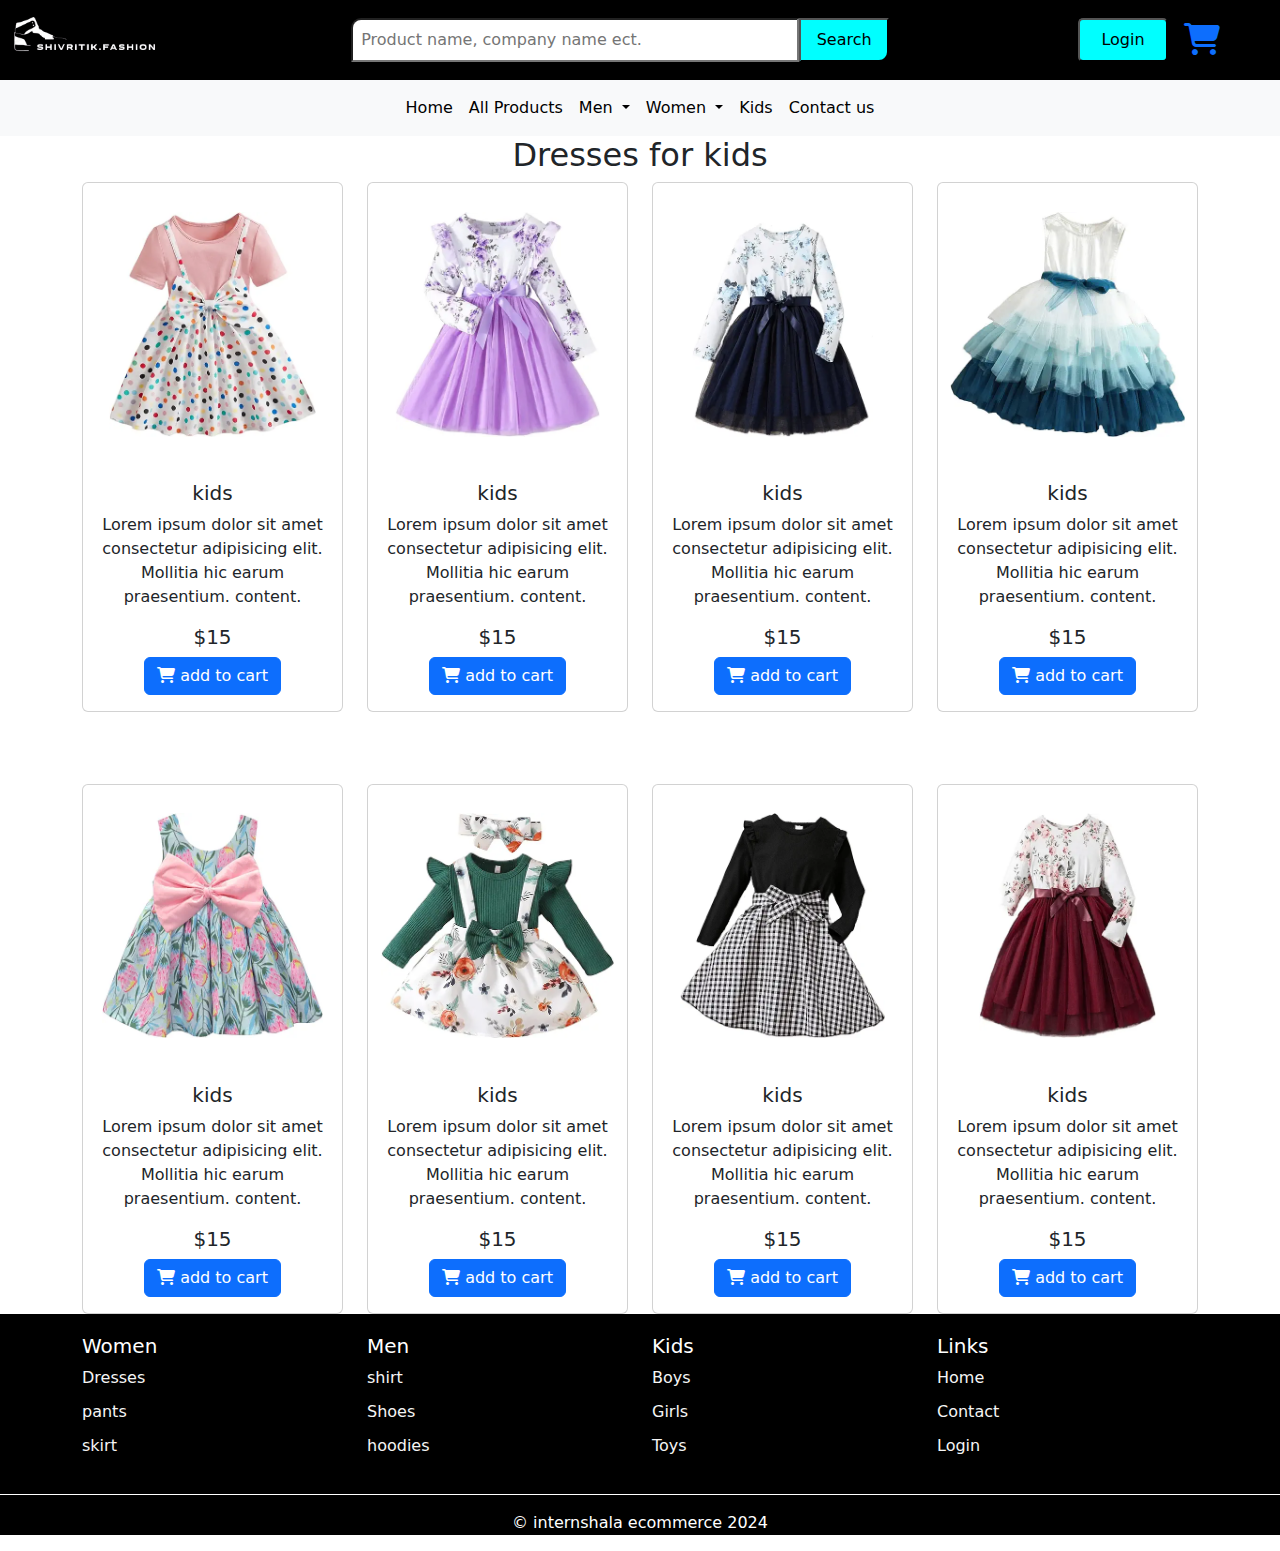
<file: kids.html>
<!DOCTYPE html>
<html lang="en">

<head>
  <meta charset="UTF-8">
  <meta name="viewport" content="width=device-width, initial-scale=1.0">
  <title>shivRitik.fashion man's dress</title>
  <link rel="stylesheet" href="products.css"> <!-- link css -->
  <!-- link bootstrap css and js -->
  <link href="https://cdn.jsdelivr.net/npm/bootstrap@5.3.3/dist/css/bootstrap.min.css" rel="stylesheet"
    integrity="sha384-QWTKZyjpPEjISv5WaRU9OFeRpok6YctnYmDr5pNlyT2bRjXh0JMhjY6hW+ALEwIH" crossorigin="anonymous" />
  <script src="https://cdn.jsdelivr.net/npm/bootstrap@5.3.3/dist/js/bootstrap.bundle.min.js"
    integrity="sha384-YvpcrYf0tY3lHB60NNkmXc5s9fDVZLESaAA55NDzOxhy9GkcIdslK1eN7N6jIeHz"
    crossorigin="anonymous"></script>

  <!-- font awesome cdn  -->
  <link rel="stylesheet" href="https://cdnjs.cloudflare.com/ajax/libs/font-awesome/6.5.1/css/all.min.css" />

</head>

<body>
  <!--Navigation bar and header-->
  <nav class="navbar"></nav>
  <div class="navigation-bar">
  </div>
  <!-- kids 's dresses -->
  <div class="container text-center">
    <h2>Dresses for kids </h2>
    <div class="row">
      <div class="col">
        <div class="card">
          <div class="image-wrapper">
            <img src="kids dress/kidsdress1.webp">
          </div>
          <div class="card-body">
            <h5 class="card-title">kids </h5>
            <p class="card-text">Lorem ipsum dolor sit amet consectetur adipisicing elit. Mollitia hic earum
              praesentium.
              content.</p>
            <h5 class="card-title">$15</h5>
            <a href="#" class="btn btn-primary"><i class="fa-solid fa-cart-shopping"></i> add to cart</a>
          </div>
        </div>
      </div>
      <div class="col">
        <div class="card">
          <div class="image-wrapper">
            <img src="kids dress/kidsdress2.webp">
          </div>
          <div class="card-body">
            <h5 class="card-title">kids</h5>
            <p class="card-text">Lorem ipsum dolor sit amet consectetur adipisicing elit. Mollitia hic earum
              praesentium.
              content.</p>
            <h5 class="card-title">$15</h5>
            <a href="#" class="btn btn-primary"><i class="fa-solid fa-cart-shopping"></i> add to cart</a>
          </div>
        </div>
      </div>
      <div class="col">
        <div class="card">
          <div class="image-wrapper">
            <img src="kids dress/kidsdress3.webp">
          </div>
          <div class="card-body">
            <h5 class="card-title">kids</h5>
            <p class="card-text">Lorem ipsum dolor sit amet consectetur adipisicing elit. Mollitia hic earum
              praesentium.
              content.</p>
            <h5 class="card-title">$15</h5>
            <a href="#" class="btn btn-primary"><i class="fa-solid fa-cart-shopping"></i> add to cart</a>
          </div>
        </div>
      </div>
      <div class="col">
        <div class="card">
          <div class="image-wrapper">
            <img src="kids dress/kidsdress4.webp">
          </div>
          <div class="card-body">
            <h5 class="card-title">kids </h5>
            <p class="card-text">Lorem ipsum dolor sit amet consectetur adipisicing elit. Mollitia hic earum
              praesentium.
              content.</p>
            <h5 class="card-title">$15</h5>
            <a href="#" class="btn btn-primary"><i class="fa-solid fa-cart-shopping"></i> add to cart</a>
          </div>
        </div>
      </div>
    </div>
    <br>
    <br>
    <br>

    <div class="row">
      <div class="col">
        <div class="card">
          <div class="image-wrapper">
            <img src="kids dress/kidsdress5.webp">
          </div>
          <div class="card-body">
            <h5 class="card-title">kids </h5>
            <p class="card-text">Lorem ipsum dolor sit amet consectetur adipisicing elit. Mollitia hic earum
              praesentium.
              content.</p>
            <h5 class="card-title">$15</h5>
            <a href="#" class="btn btn-primary"><i class="fa-solid fa-cart-shopping"></i> add to cart</a>
          </div>
        </div>
      </div>
      <div class="col">
        <div class="card">
          <div class="image-wrapper">
            <img src="kids dress/kidsdress6.webp">
          </div>
          <div class="card-body">
            <h5 class="card-title">kids </h5>
            <p class="card-text">Lorem ipsum dolor sit amet consectetur adipisicing elit. Mollitia hic earum
              praesentium.
              content.</p>
            <h5 class="card-title">$15</h5>
            <a href="#" class="btn btn-primary"><i class="fa-solid fa-cart-shopping"></i> add to cart</a>
          </div>
        </div>
      </div>
      <div class="col">
        <div class="card">
          <div class="image-wrapper">
            <img src="kids dress/kidsdress7.webp">
          </div>
          <div class="card-body">
            <h5 class="card-title">kids </h5>
            <p class="card-text">Lorem ipsum dolor sit amet consectetur adipisicing elit. Mollitia hic earum
              praesentium.
              content.</p>
            <h5 class="card-title">$15</h5>
            <a href="#" class="btn btn-primary"><i class="fa-solid fa-cart-shopping"></i> add to cart</a>
          </div>
        </div>
      </div>
      <div class="col">
        <div class="card">
          <div class="image-wrapper">
            <img src="kids dress/kidsdress8.webp">
          </div>
          <div class="card-body">
            <h5 class="card-title">kids </h5>
            <p class="card-text">Lorem ipsum dolor sit amet consectetur adipisicing elit. Mollitia hic earum
              praesentium.
              content.</p>
            <h5 class="card-title">$15</h5>
            <a href="#" class="btn btn-primary"><i class="fa-solid fa-cart-shopping"></i> add to cart</a>
          </div>
        </div>
      </div>
    </div>
  </div>
  <!--footer-->
  <footer class="feet">
  </footer>
  <div class="divider-container">

  </div>
  <!--link javascript-->
  <script src="scripts/style.js" .js"></script>
</body>

</html>
</file>
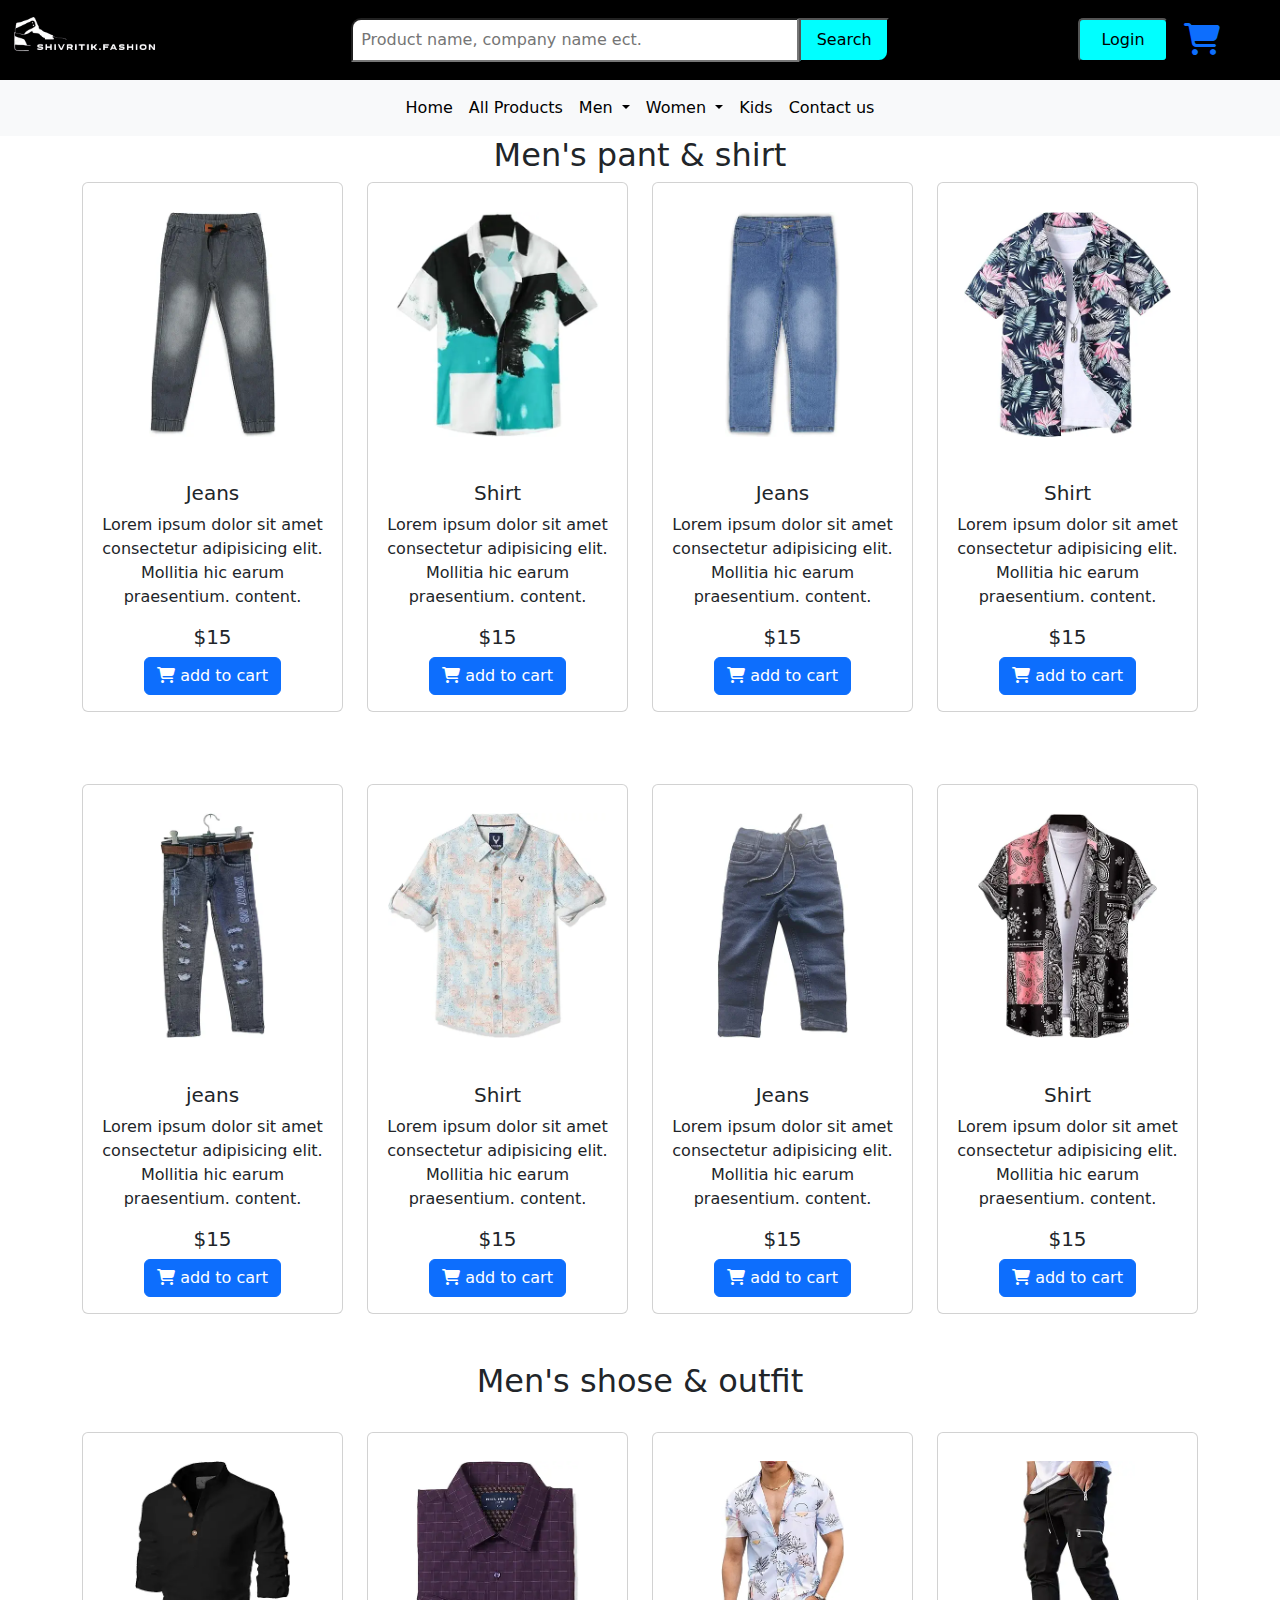
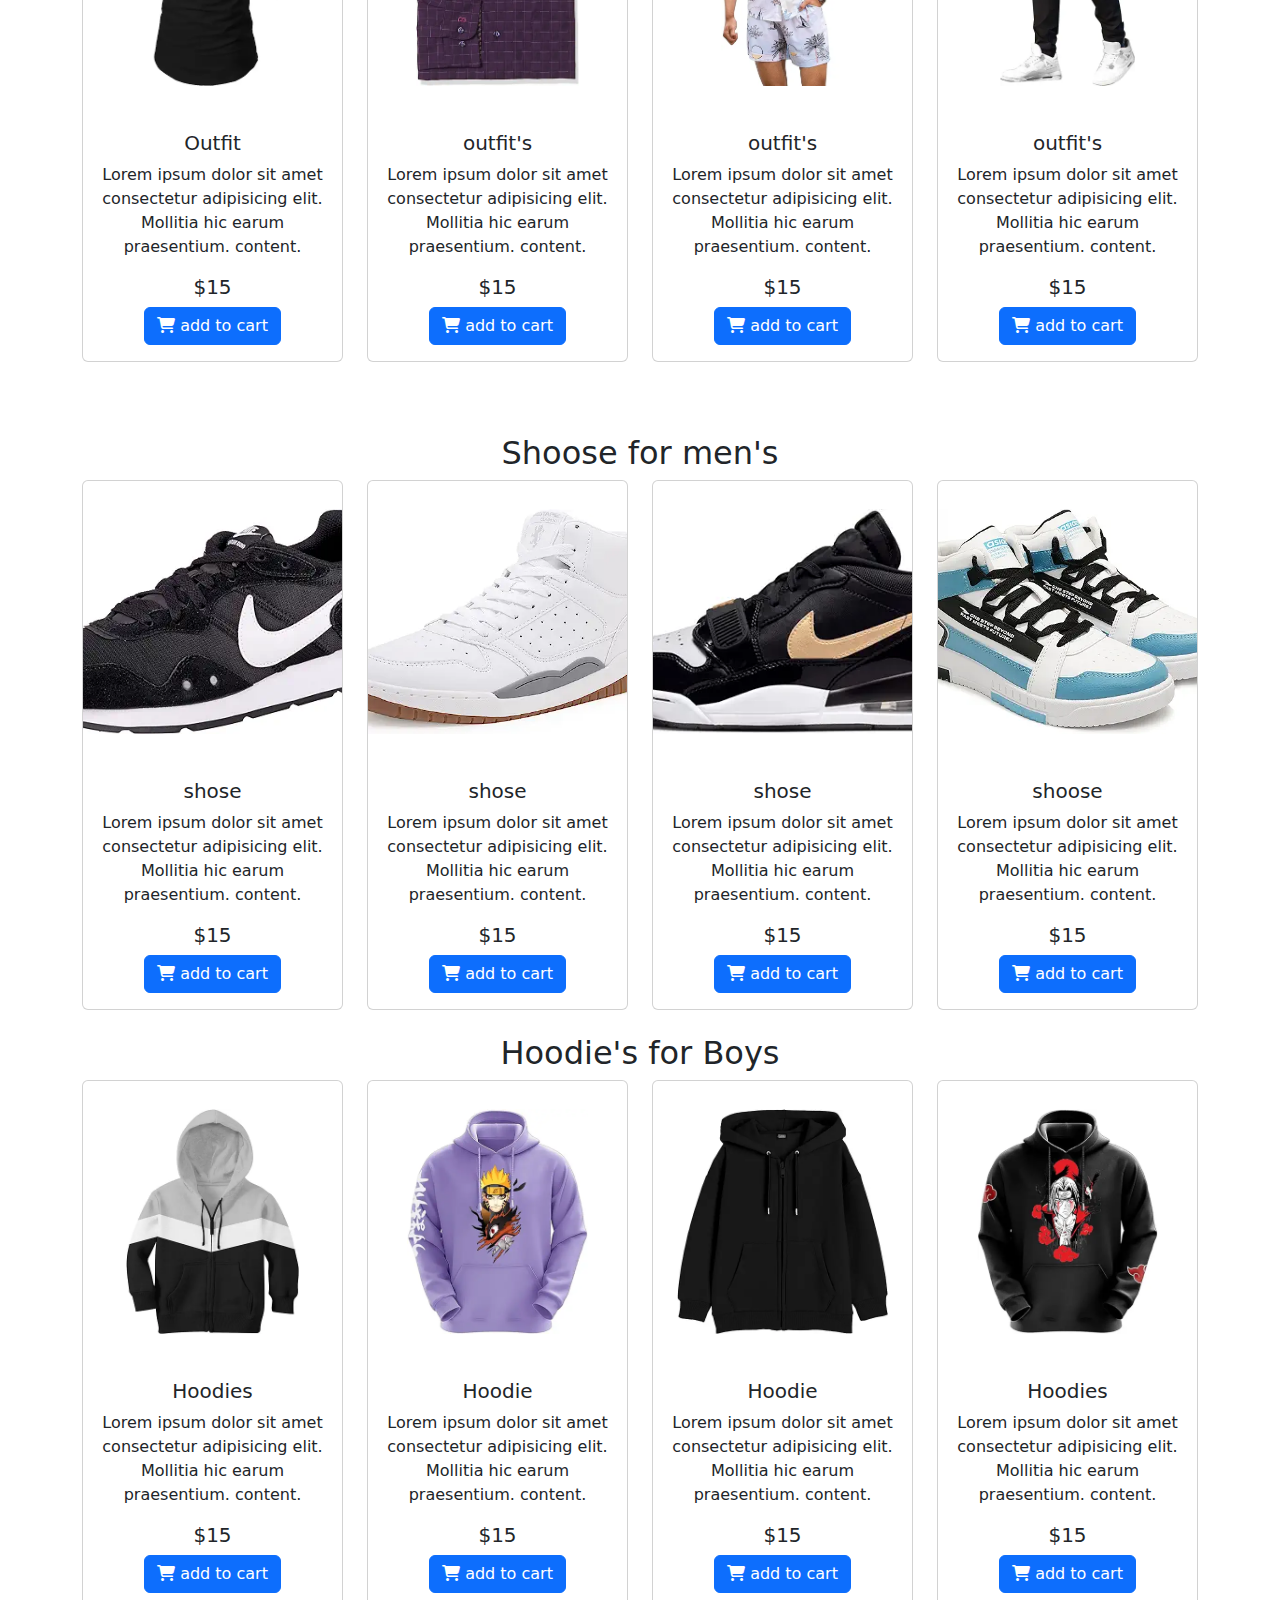
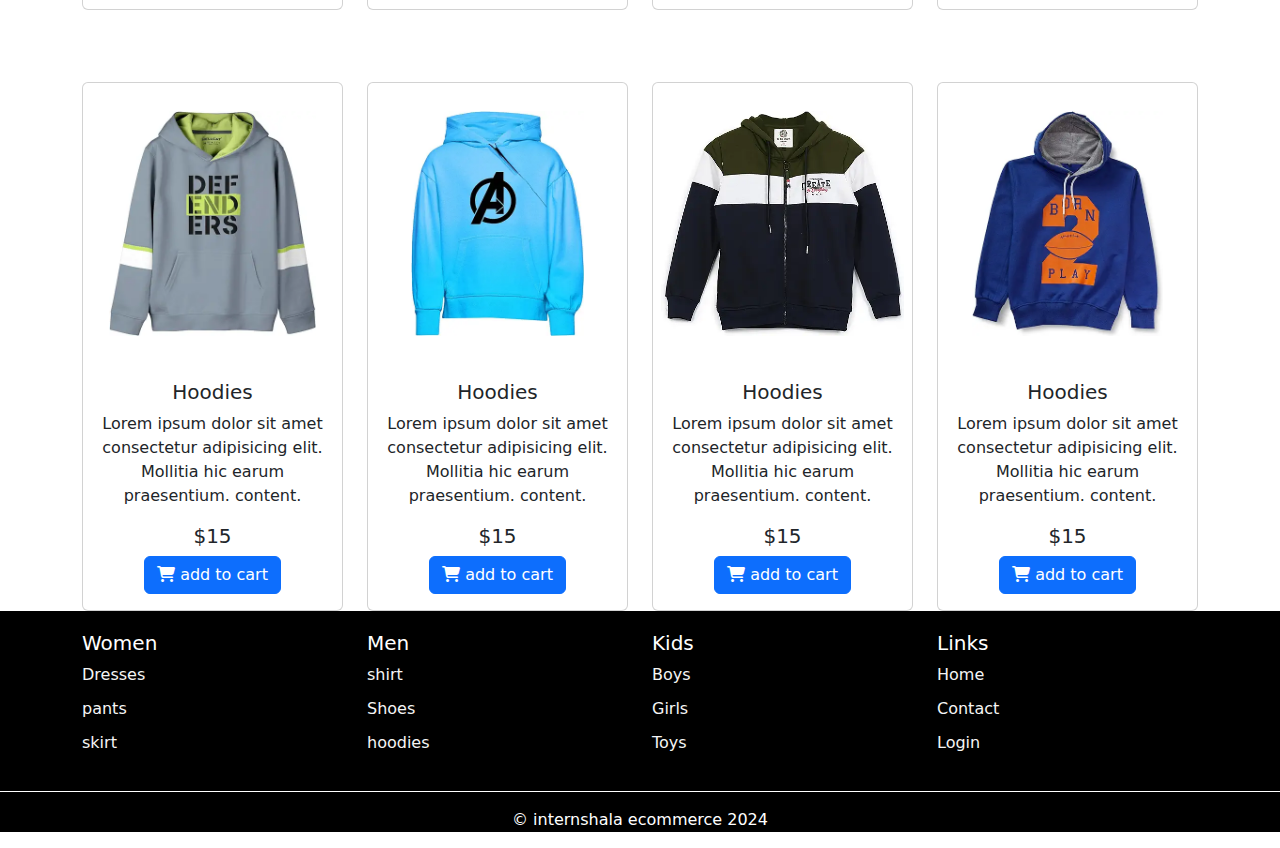
<file: men-all.html>
<!DOCTYPE html>
<html lang="en">

<head>
  <meta charset="UTF-8">
  <meta name="viewport" content="width=device-width, initial-scale=1.0">
  <title>shivRitik.fashion man's dress</title>
  <link rel="stylesheet" href="products.css"> <!-- link css -->
  <!-- link bootstrap css and js -->
  <link href="https://cdn.jsdelivr.net/npm/bootstrap@5.3.3/dist/css/bootstrap.min.css" rel="stylesheet"
    integrity="sha384-QWTKZyjpPEjISv5WaRU9OFeRpok6YctnYmDr5pNlyT2bRjXh0JMhjY6hW+ALEwIH" crossorigin="anonymous" />
  <script src="https://cdn.jsdelivr.net/npm/bootstrap@5.3.3/dist/js/bootstrap.bundle.min.js"
    integrity="sha384-YvpcrYf0tY3lHB60NNkmXc5s9fDVZLESaAA55NDzOxhy9GkcIdslK1eN7N6jIeHz"
    crossorigin="anonymous"></script>

  <!-- font awesome cdn  -->
  <link rel="stylesheet" href="https://cdnjs.cloudflare.com/ajax/libs/font-awesome/6.5.1/css/all.min.css" />

</head>

<body>
  <!-- header and footer -->
  <nav class="navbar">
  </nav>
  <div class="navigation-bar">
  </div>
  <!-- men's pants and shirts  -->
  <div class="container text-center">
    <h2>Men's pant & shirt </h2>
    <div class="row">
      <div class="col">
        <div class="card">
          <div class="image-wrapper">
            <img src="men/jeans/menpant1.webp">
          </div>
          <div class="card-body">
            <h5 class="card-title">Jeans </h5>
            <p class="card-text">Lorem ipsum dolor sit amet consectetur adipisicing elit. Mollitia hic earum
              praesentium.
              content.</p>
            <h5 class="card-title">$15</h5>
            <a href="#" class="btn btn-primary"><i class="fa-solid fa-cart-shopping"></i> add to cart</a>
          </div>
        </div>
      </div>
      <div class="col">
        <div class="card">
          <div class="image-wrapper">
            <img src="men/shirts/shirt1.webp">
          </div>
          <div class="card-body">
            <h5 class="card-title">Shirt</h5>
            <p class="card-text">Lorem ipsum dolor sit amet consectetur adipisicing elit. Mollitia hic earum
              praesentium.
              content.</p>
            <h5 class="card-title">$15</h5>
            <a href="#" class="btn btn-primary"><i class="fa-solid fa-cart-shopping"></i> add to cart</a>
          </div>
        </div>
      </div>
      <div class="col">
        <div class="card">
          <div class="image-wrapper">
            <img src="men/jeans/men;spant4.webp">
          </div>
          <div class="card-body">
            <h5 class="card-title">Jeans</h5>
            <p class="card-text">Lorem ipsum dolor sit amet consectetur adipisicing elit. Mollitia hic earum
              praesentium.
              content.</p>
            <h5 class="card-title">$15</h5>
            <a href="#" class="btn btn-primary"><i class="fa-solid fa-cart-shopping"></i> add to cart</a>
          </div>
        </div>
      </div>
      <div class="col">
        <div class="card">
          <div class="image-wrapper">
            <img src="men/shirts/shirt2.webp">
          </div>
          <div class="card-body">
            <h5 class="card-title">Shirt </h5>
            <p class="card-text">Lorem ipsum dolor sit amet consectetur adipisicing elit. Mollitia hic earum
              praesentium.
              content.</p>
            <h5 class="card-title">$15</h5>
            <a href="#" class="btn btn-primary"><i class="fa-solid fa-cart-shopping"></i> add to cart</a>
          </div>
        </div>
      </div>
    </div>
    <br>
    <br>
    <br>

    <div class="row">
      <div class="col">
        <div class="card">
          <div class="image-wrapper">
            <img src="men/jeans/men;spant5.webp">
          </div>
          <div class="card-body">
            <h5 class="card-title">jeans </h5>
            <p class="card-text">Lorem ipsum dolor sit amet consectetur adipisicing elit. Mollitia hic earum
              praesentium.
              content.</p>
            <h5 class="card-title">$15</h5>
            <a href="#" class="btn btn-primary"><i class="fa-solid fa-cart-shopping"></i> add to cart</a>
          </div>
        </div>
      </div>
      <div class="col">
        <div class="card">
          <div class="image-wrapper">
            <img src="men/shirts/shirt3.webp">
          </div>
          <div class="card-body">
            <h5 class="card-title">Shirt </h5>
            <p class="card-text">Lorem ipsum dolor sit amet consectetur adipisicing elit. Mollitia hic earum
              praesentium.
              content.</p>
            <h5 class="card-title">$15</h5>
            <a href="#" class="btn btn-primary"><i class="fa-solid fa-cart-shopping"></i> add to cart</a>
          </div>
        </div>
      </div>
      <div class="col">
        <div class="card">
          <div class="image-wrapper">
            <img src="men/jeans/men'spant7.webp">
          </div>
          <div class="card-body">
            <h5 class="card-title">Jeans </h5>
            <p class="card-text">Lorem ipsum dolor sit amet consectetur adipisicing elit. Mollitia hic earum
              praesentium.
              content.</p>
            <h5 class="card-title">$15</h5>
            <a href="#" class="btn btn-primary"><i class="fa-solid fa-cart-shopping"></i> add to cart</a>
          </div>
        </div>
      </div>
      <div class="col">
        <div class="card">
          <div class="image-wrapper">
            <img src="men/shirts/shirt8.webp">
          </div>
          <div class="card-body">
            <h5 class="card-title">Shirt </h5>
            <p class="card-text">Lorem ipsum dolor sit amet consectetur adipisicing elit. Mollitia hic earum
              praesentium.
              content.</p>
            <h5 class="card-title">$15</h5>
            <a href="#" class="btn btn-primary"><i class="fa-solid fa-cart-shopping"></i> add to cart</a>
          </div>
        </div>
      </div>
    </div>
    <br><br>
    <h2>Men's shose & outfit </h2>
    <br>
    <div class="row">
      <div class="col">
        <div class="card">
          <div class="image-wrapper">
            <img src="men/dresses/men's dress 2.webp">
          </div>
          <div class="card-body">
            <h5 class="card-title">Outfit </h5>
            <p class="card-text">Lorem ipsum dolor sit amet consectetur adipisicing elit. Mollitia hic earum
              praesentium.
              content.</p>
            <h5 class="card-title">$15</h5>
            <a href="#" class="btn btn-primary"><i class="fa-solid fa-cart-shopping"></i> add to cart</a>
          </div>
        </div>
      </div>
      <div class="col">
        <div class="card">
          <div class="image-wrapper">
            <img src="men/dresses/men's dress 4.webp">
          </div>
          <div class="card-body">
            <h5 class="card-title">outfit's</h5>
            <p class="card-text">Lorem ipsum dolor sit amet consectetur adipisicing elit. Mollitia hic earum
              praesentium.
              content.</p>
            <h5 class="card-title">$15</h5>
            <a href="#" class="btn btn-primary"><i class="fa-solid fa-cart-shopping"></i> add to cart</a>
          </div>
        </div>
      </div>
      <div class="col">
        <div class="card">
          <div class="image-wrapper">
            <img src="men/dresses/men's dress3.webp">
          </div>
          <div class="card-body">
            <h5 class="card-title">outfit's</h5>
            <p class="card-text">Lorem ipsum dolor sit amet consectetur adipisicing elit. Mollitia hic earum
              praesentium.
              content.</p>
            <h5 class="card-title">$15</h5>
            <a href="#" class="btn btn-primary"><i class="fa-solid fa-cart-shopping"></i> add to cart</a>
          </div>
        </div>
      </div>
      <div class="col">
        <div class="card">
          <div class="image-wrapper">
            <img src="men/dresses/men's dress1.webp">
          </div>
          <div class="card-body">
            <h5 class="card-title">outfit's </h5>
            <p class="card-text">Lorem ipsum dolor sit amet consectetur adipisicing elit. Mollitia hic earum
              praesentium.
              content.</p>
            <h5 class="card-title">$15</h5>
            <a href="#" class="btn btn-primary"><i class="fa-solid fa-cart-shopping"></i> add to cart</a>
          </div>
        </div>
      </div>
    </div>
    <br>
    <br>
    <br>
    <h2>Shoose for men's </h2>
    <div class="row">
      <div class="col">
        <div class="card">
          <div class="image-wrapper">
            <img src="men/shoose/shoose2.webp">
          </div>
          <div class="card-body">
            <h5 class="card-title">shose </h5>
            <p class="card-text">Lorem ipsum dolor sit amet consectetur adipisicing elit. Mollitia hic earum
              praesentium.
              content.</p>
            <h5 class="card-title">$15</h5>
            <a href="#" class="btn btn-primary"><i class="fa-solid fa-cart-shopping"></i> add to cart</a>
          </div>
        </div>
      </div>
      <div class="col">
        <div class="card">
          <div class="image-wrapper">
            <img src="men/shoose/shoose6.webp">
          </div>
          <div class="card-body">
            <h5 class="card-title">shose </h5>
            <p class="card-text">Lorem ipsum dolor sit amet consectetur adipisicing elit. Mollitia hic earum
              praesentium.
              content.</p>
            <h5 class="card-title">$15</h5>
            <a href="#" class="btn btn-primary"><i class="fa-solid fa-cart-shopping"></i> add to cart</a>
          </div>
        </div>
      </div>
      <div class="col">
        <div class="card">
          <div class="image-wrapper">
            <img src="men/shoose/shoose3.webp">
          </div>
          <div class="card-body">
            <h5 class="card-title">shose </h5>
            <p class="card-text">Lorem ipsum dolor sit amet consectetur adipisicing elit. Mollitia hic earum
              praesentium.
              content.</p>
            <h5 class="/card-title">$15</h5>
            <a href="#" class="btn btn-primary"><i class="fa-solid fa-cart-shopping"></i> add to cart</a>
          </div>
        </div>
      </div>
      <div class="col">
        <div class="card">
          <div class="image-wrapper">
            <img src="men/shoose/shoose 5.webp">
          </div>
          <div class="card-body">
            <h5 class="card-title">shoose </h5>
            <p class="card-text">Lorem ipsum dolor sit amet consectetur adipisicing elit. Mollitia hic earum
              praesentium.
              content.</p>
            <h5 class="card-title">$15</h5>
            <a href="#" class="btn btn-primary"><i class="fa-solid fa-cart-shopping"></i> add to cart</a>
          </div>
        </div>
      </div>
    </div>
    <br>
    <h2>Hoodie's for Boys </h2>
    <div class="row">
      <div class="col">
        <div class="card">
          <div class="image-wrapper">
            <img src="men/hoodies/Men's hoodie1.webp">
          </div>
          <div class="card-body">
            <h5 class="card-title">Hoodies </h5>
            <p class="card-text">Lorem ipsum dolor sit amet consectetur adipisicing elit. Mollitia hic earum
              praesentium.
              content.</p>
            <h5 class="card-title">$15</h5>
            <a href="#" class="btn btn-primary"><i class="fa-solid fa-cart-shopping"></i> add to cart</a>
          </div>
        </div>
      </div>
      <div class="col">
        <div class="card">
          <div class="image-wrapper">
            <img src="men/hoodies/Men's hoodie2.webp">
          </div>
          <div class="card-body">
            <h5 class="card-title">Hoodie</h5>
            <p class="card-text">Lorem ipsum dolor sit amet consectetur adipisicing elit. Mollitia hic earum
              praesentium.
              content.</p>
            <h5 class="card-title">$15</h5>
            <a href="#" class="btn btn-primary"><i class="fa-solid fa-cart-shopping"></i> add to cart</a>
          </div>
        </div>
      </div>
      <div class="col">
        <div class="card">
          <div class="image-wrapper">
            <img src="men/hoodies/Men's hoodies3.webp">
          </div>
          <div class="card-body">
            <h5 class="card-title">Hoodie </h5>
            <p class="card-text">Lorem ipsum dolor sit amet consectetur adipisicing elit. Mollitia hic earum
              praesentium.
              content.</p>
            <h5 class="card-title">$15</h5>
            <a href="#" class="btn btn-primary"><i class="fa-solid fa-cart-shopping"></i> add to cart</a>
          </div>
        </div>
      </div>
      <div class="col">
        <div class="card">
          <div class="image-wrapper">
            <img src="men/hoodies/Men's hoodes 4.webp">
          </div>
          <div class="card-body">
            <h5 class="card-title">Hoodies </h5>
            <p class="card-text">Lorem ipsum dolor sit amet consectetur adipisicing elit. Mollitia hic earum
              praesentium.
              content.</p>
            <h5 class="card-title">$15</h5>
            <a href="#" class="btn btn-primary"><i class="fa-solid fa-cart-shopping"></i> add to cart</a>
          </div>
        </div>
      </div>
    </div>
    <br>
    <br>
    <br>

    <div class="row">
      <div class="col">
        <div class="card">
          <div class="image-wrapper">
            <img src="men/hoodies/men's hoodie 5.webp">
          </div>
          <div class="card-body">
            <h5 class="card-title">Hoodies</h5>
            <p class="card-text">Lorem ipsum dolor sit amet consectetur adipisicing elit. Mollitia hic earum
              praesentium.
              content.</p>
            <h5 class="card-title">$15</h5>
            <a href="#" class="btn btn-primary"><i class="fa-solid fa-cart-shopping"></i> add to cart</a>
          </div>
        </div>
      </div>
      <div class="col">
        <div class="card">
          <div class="image-wrapper">
            <img src="men/hoodies/men's hoodies 6.webp">
          </div>
          <div class="card-body">
            <h5 class="card-title">Hoodies </h5>
            <p class="card-text">Lorem ipsum dolor sit amet consectetur adipisicing elit. Mollitia hic earum
              praesentium.
              content.</p>
            <h5 class="card-title">$15</h5>
            <a href="#" class="btn btn-primary"><i class="fa-solid fa-cart-shopping"></i> add to cart</a>
          </div>
        </div>
      </div>
      <div class="col">
        <div class="card">
          <div class="image-wrapper">
            <img src="men/hoodies/Men's hoodies7.webp">
          </div>
          <div class="card-body">
            <h5 class="card-title">Hoodies </h5>
            <p class="card-text">Lorem ipsum dolor sit amet consectetur adipisicing elit. Mollitia hic earum
              praesentium.
              content.</p>
            <h5 class="card-title">$15</h5>
            <a href="#" class="btn btn-primary"><i class="fa-solid fa-cart-shopping"></i> add to cart</a>
          </div>
        </div>
      </div>
      <div class="col">
        <div class="card">
          <div class="image-wrapper">
            <img src="men/hoodies/Men's hoodies 8.webp">
          </div>
          <div class="card-body">
            <h5 class="card-title">Hoodies </h5>
            <p class="card-text">Lorem ipsum dolor sit amet consectetur adipisicing elit. Mollitia hic earum
              praesentium.
              content.</p>
            <h5 class="card-title">$15</h5>
            <a href="#" class="btn btn-primary"><i class="fa-solid fa-cart-shopping"></i> add to cart</a>
          </div>
        </div>
      </div>
    </div>
  </div>
  <!-- footer -->
  <footer class="feet">
  </footer>
  <div class="divider-container">
  </div>
  <script src="scripts/style.js"></script>
</body>

</html>
</file>
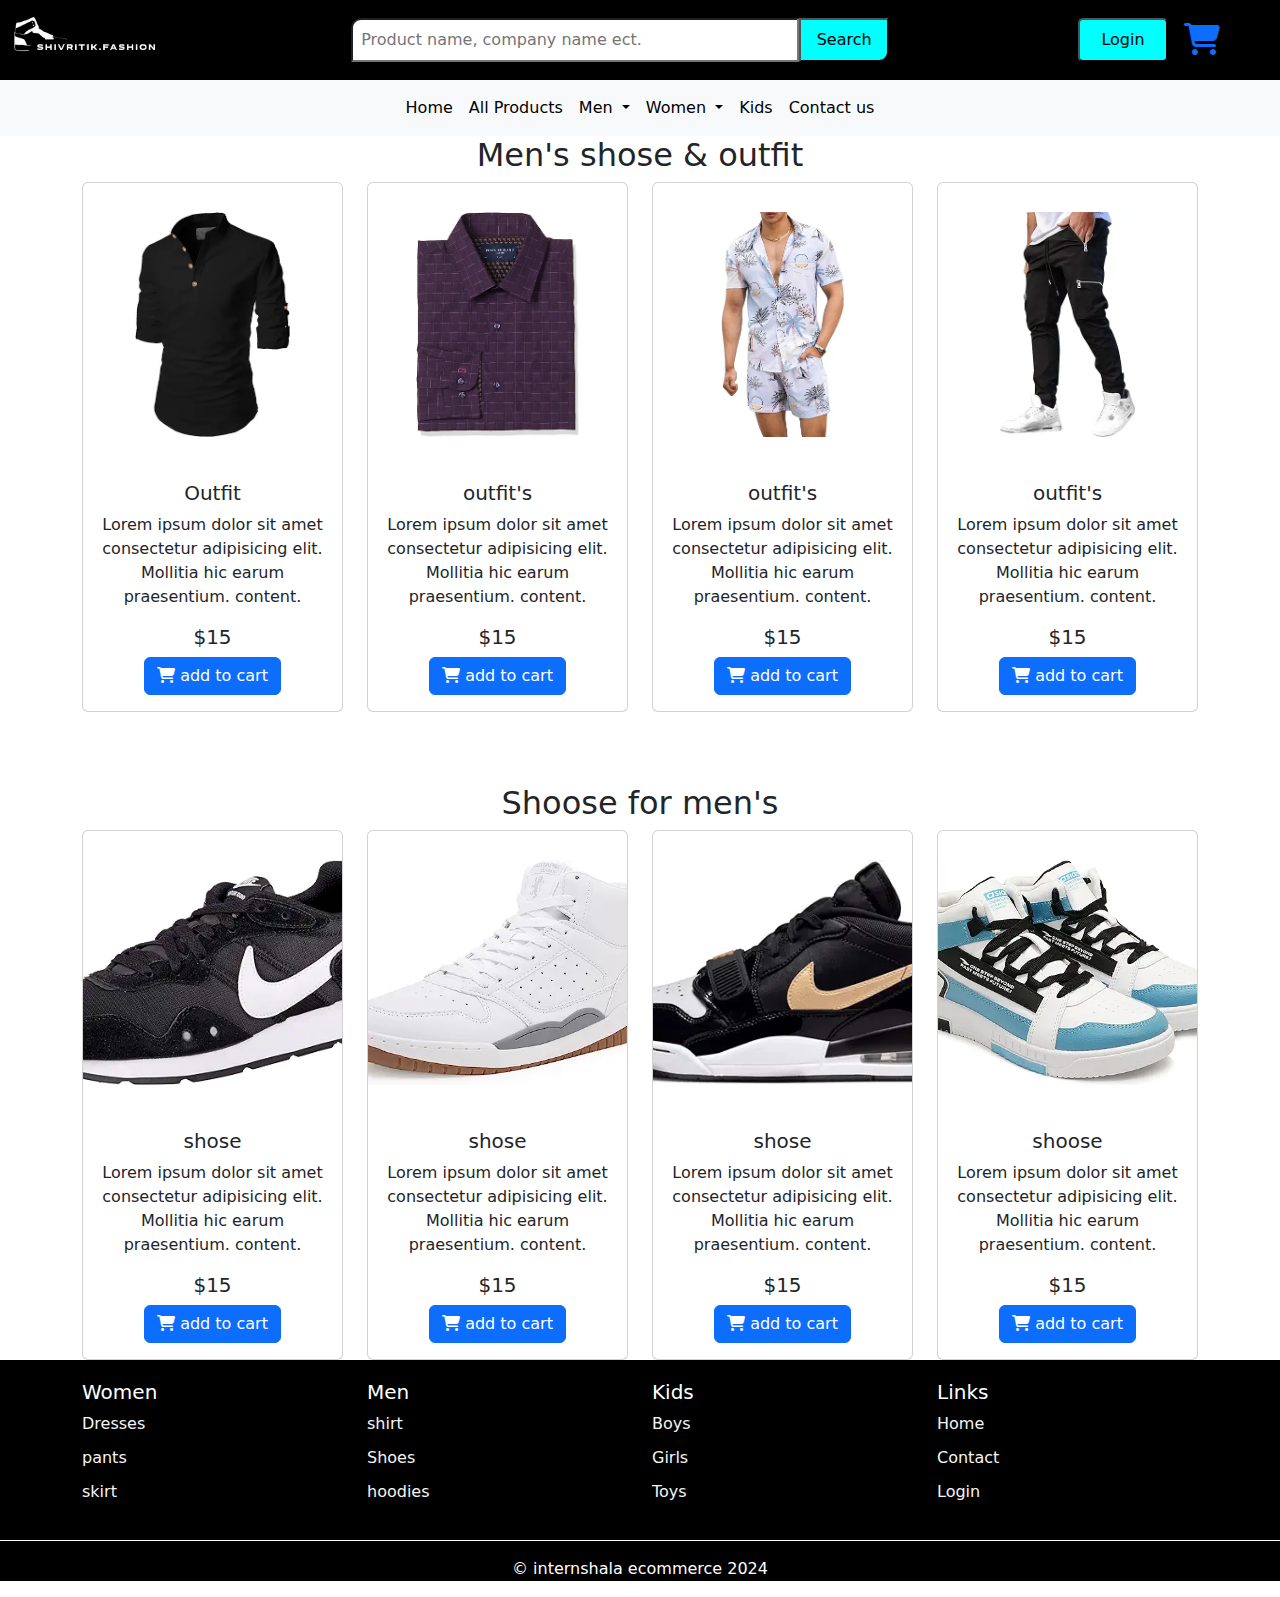
<file: shose.html>
<!DOCTYPE html>
<html lang="en">

<head>
  <meta charset="UTF-8">
  <meta name="viewport" content="width=device-width, initial-scale=1.0">
  <title>shivRitik.fashion man's dress</title>
  <link rel="stylesheet" href="products.css"> <!-- link css -->
  <!-- link bootstrap css and js -->
  <link href="https://cdn.jsdelivr.net/npm/bootstrap@5.3.3/dist/css/bootstrap.min.css" rel="stylesheet"
    integrity="sha384-QWTKZyjpPEjISv5WaRU9OFeRpok6YctnYmDr5pNlyT2bRjXh0JMhjY6hW+ALEwIH" crossorigin="anonymous" />
  <script src="https://cdn.jsdelivr.net/npm/bootstrap@5.3.3/dist/js/bootstrap.bundle.min.js"
    integrity="sha384-YvpcrYf0tY3lHB60NNkmXc5s9fDVZLESaAA55NDzOxhy9GkcIdslK1eN7N6jIeHz"
    crossorigin="anonymous"></script>

  <!-- font awesome cdn  -->
  <link rel="stylesheet" href="https://cdnjs.cloudflare.com/ajax/libs/font-awesome/6.5.1/css/all.min.css" />

</head>

<body>
  <!-- header and footer -->
  <nav class="navbar"></nav>
  <div class="navigation-bar">
  </div>
  <!-- men's dresses -->
  <div class="container text-center">
    <h2>Men's shose & outfit </h2>
    <div class="row">
      <div class="col">
        <div class="card">
          <div class="image-wrapper">
            <img src="men/dresses/men's dress 2.webp">
          </div>
          <div class="card-body">
            <h5 class="card-title">Outfit </h5>
            <p class="card-text">Lorem ipsum dolor sit amet consectetur adipisicing elit. Mollitia hic earum
              praesentium.
              content.</p>
            <h5 class="card-title">$15</h5>
            <a href="#" class="btn btn-primary"><i class="fa-solid fa-cart-shopping"></i> add to cart</a>
          </div>
        </div>
      </div>
      <div class="col">
        <div class="card">
          <div class="image-wrapper">
            <img src="men/dresses/men's dress 4.webp">
          </div>
          <div class="card-body">
            <h5 class="card-title">outfit's</h5>
            <p class="card-text">Lorem ipsum dolor sit amet consectetur adipisicing elit. Mollitia hic earum
              praesentium.
              content.</p>
            <h5 class="card-title">$15</h5>
            <a href="#" class="btn btn-primary"><i class="fa-solid fa-cart-shopping"></i> add to cart</a>
          </div>
        </div>
      </div>
      <div class="col">
        <div class="card">
          <div class="image-wrapper">
            <img src="men/dresses/men's dress3.webp">
          </div>
          <div class="card-body">
            <h5 class="card-title">outfit's</h5>
            <p class="card-text">Lorem ipsum dolor sit amet consectetur adipisicing elit. Mollitia hic earum
              praesentium.
              content.</p>
            <h5 class="card-title">$15</h5>
            <a href="#" class="btn btn-primary"><i class="fa-solid fa-cart-shopping"></i> add to cart</a>
          </div>
        </div>
      </div>
      <div class="col">
        <div class="card">
          <div class="image-wrapper">
            <img src="men/dresses/men's dress1.webp">
          </div>
          <div class="card-body">
            <h5 class="card-title">outfit's </h5>
            <p class="card-text">Lorem ipsum dolor sit amet consectetur adipisicing elit. Mollitia hic earum
              praesentium.
              content.</p>
            <h5 class="card-title">$15</h5>
            <a href="#" class="btn btn-primary"><i class="fa-solid fa-cart-shopping"></i> add to cart</a>
          </div>
        </div>
      </div>
    </div>
    <br>
    <br>
    <br>
    <h2>Shoose for men's </h2>
    <div class="row">
      <div class="col">
        <div class="card">
          <div class="image-wrapper">
            <img src="men/shoose/shoose2.webp">
          </div>
          <div class="card-body">
            <h5 class="card-title">shose </h5>
            <p class="card-text">Lorem ipsum dolor sit amet consectetur adipisicing elit. Mollitia hic earum
              praesentium.
              content.</p>
            <h5 class="card-title">$15</h5>
            <a href="#" class="btn btn-primary"><i class="fa-solid fa-cart-shopping"></i> add to cart</a>
          </div>
        </div>
      </div>
      <div class="col">
        <div class="card">
          <div class="image-wrapper">
            <img src="men/shoose/shoose6.webp">
          </div>
          <div class="card-body">
            <h5 class="card-title">shose </h5>
            <p class="card-text">Lorem ipsum dolor sit amet consectetur adipisicing elit. Mollitia hic earum
              praesentium.
              content.</p>
            <h5 class="card-title">$15</h5>
            <a href="#" class="btn btn-primary"><i class="fa-solid fa-cart-shopping"></i> add to cart</a>
          </div>
        </div>
      </div>
      <div class="col">
        <div class="card">
          <div class="image-wrapper">
            <img src="men/shoose/shoose3.webp">
          </div>
          <div class="card-body">
            <h5 class="card-title">shose </h5>
            <p class="card-text">Lorem ipsum dolor sit amet consectetur adipisicing elit. Mollitia hic earum
              praesentium.
              content.</p>
            <h5 class="card-title">$15</h5>
            <a href="#" class="btn btn-primary"><i class="fa-solid fa-cart-shopping"></i> add to cart</a>
          </div>
        </div>
      </div>
      <div class="col">
        <div class="card">
          <div class="image-wrapper">
            <img src="men/shoose/shoose 5.webp">
          </div>
          <div class="card-body">
            <h5 class="card-title">shoose </h5>
            <p class="card-text">Lorem ipsum dolor sit amet consectetur adipisicing elit. Mollitia hic earum
              praesentium.
              content.</p>
            <h5 class="card-title">$15</h5>
            <a href="#" class="btn btn-primary"><i class="fa-solid fa-cart-shopping"></i> add to cart</a>
          </div>
        </div>
      </div>
    </div>
  </div>
  <!--footer-->
  <footer class="feet">
  </footer>
  <div class="divider-container">
  </div>
  <!-- link javascript -->
  <script src="scripts/style.js"></script>
</body>

</html>
</file>
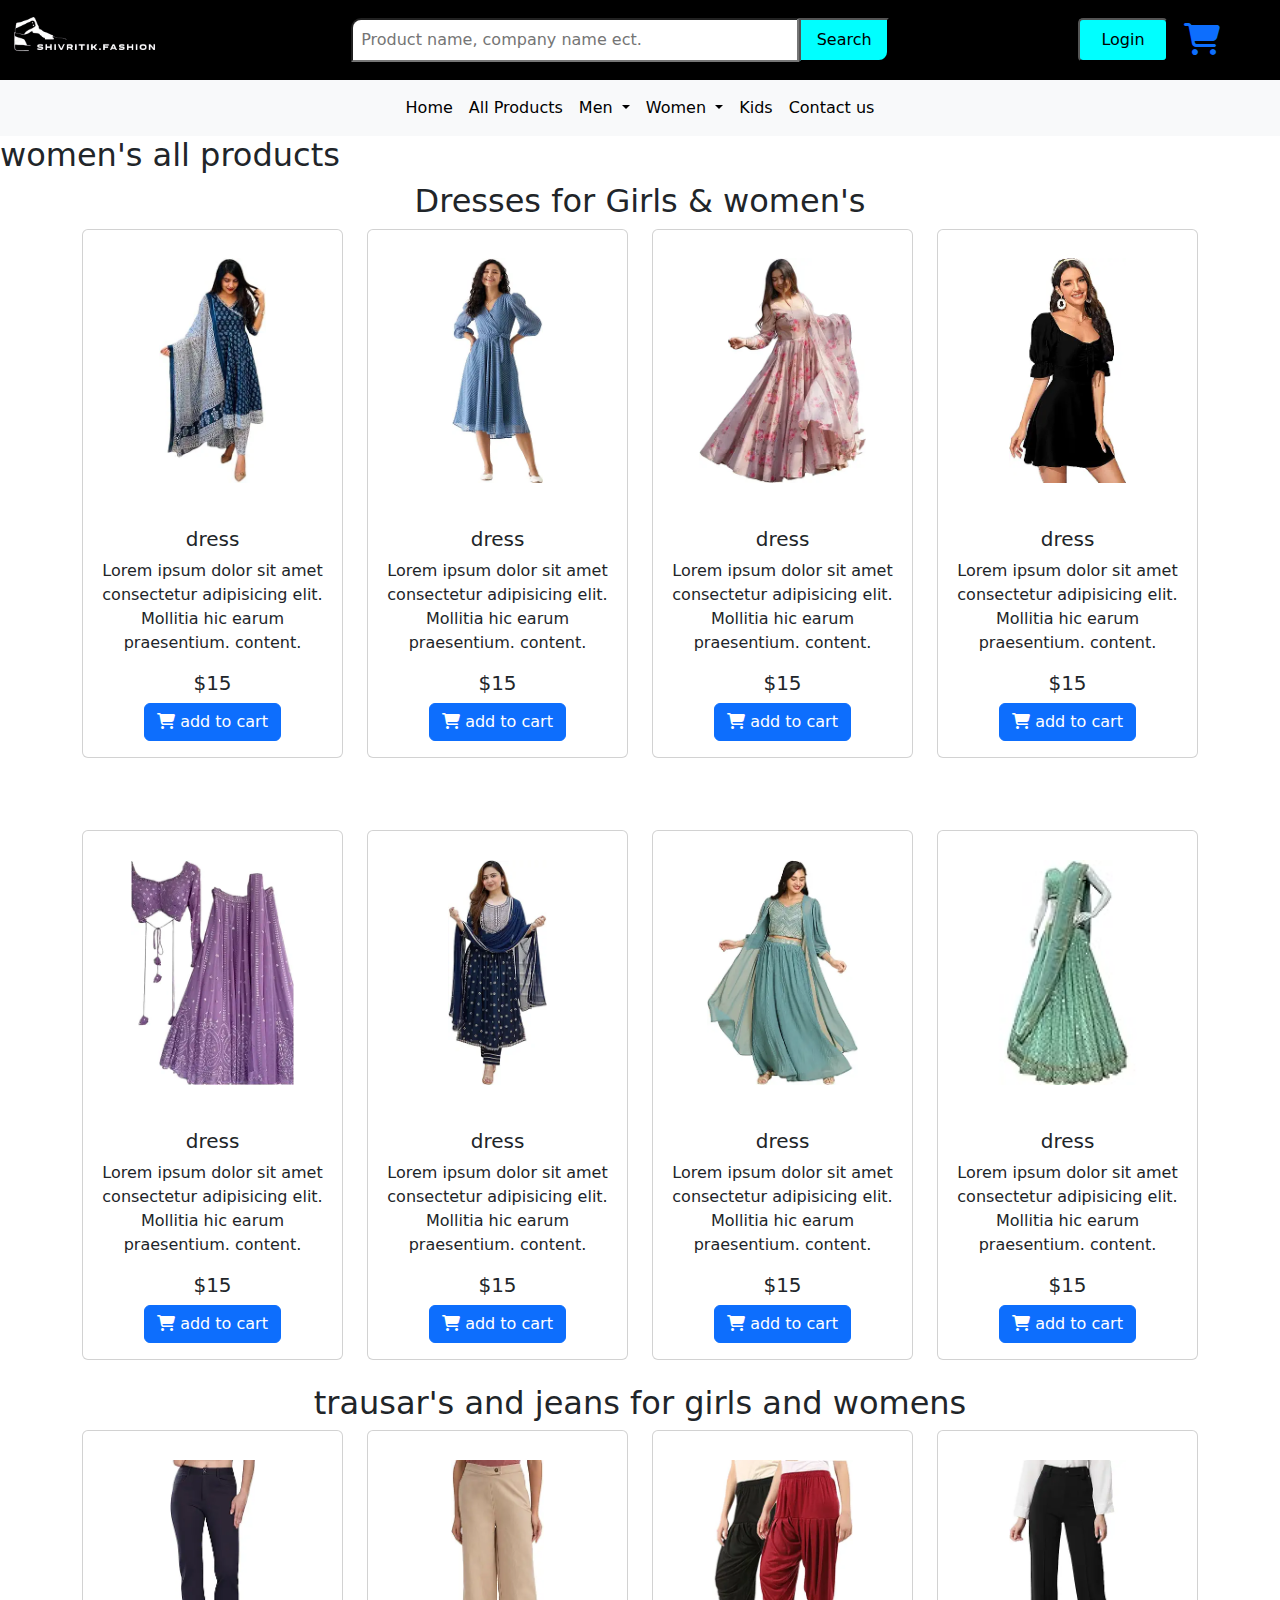
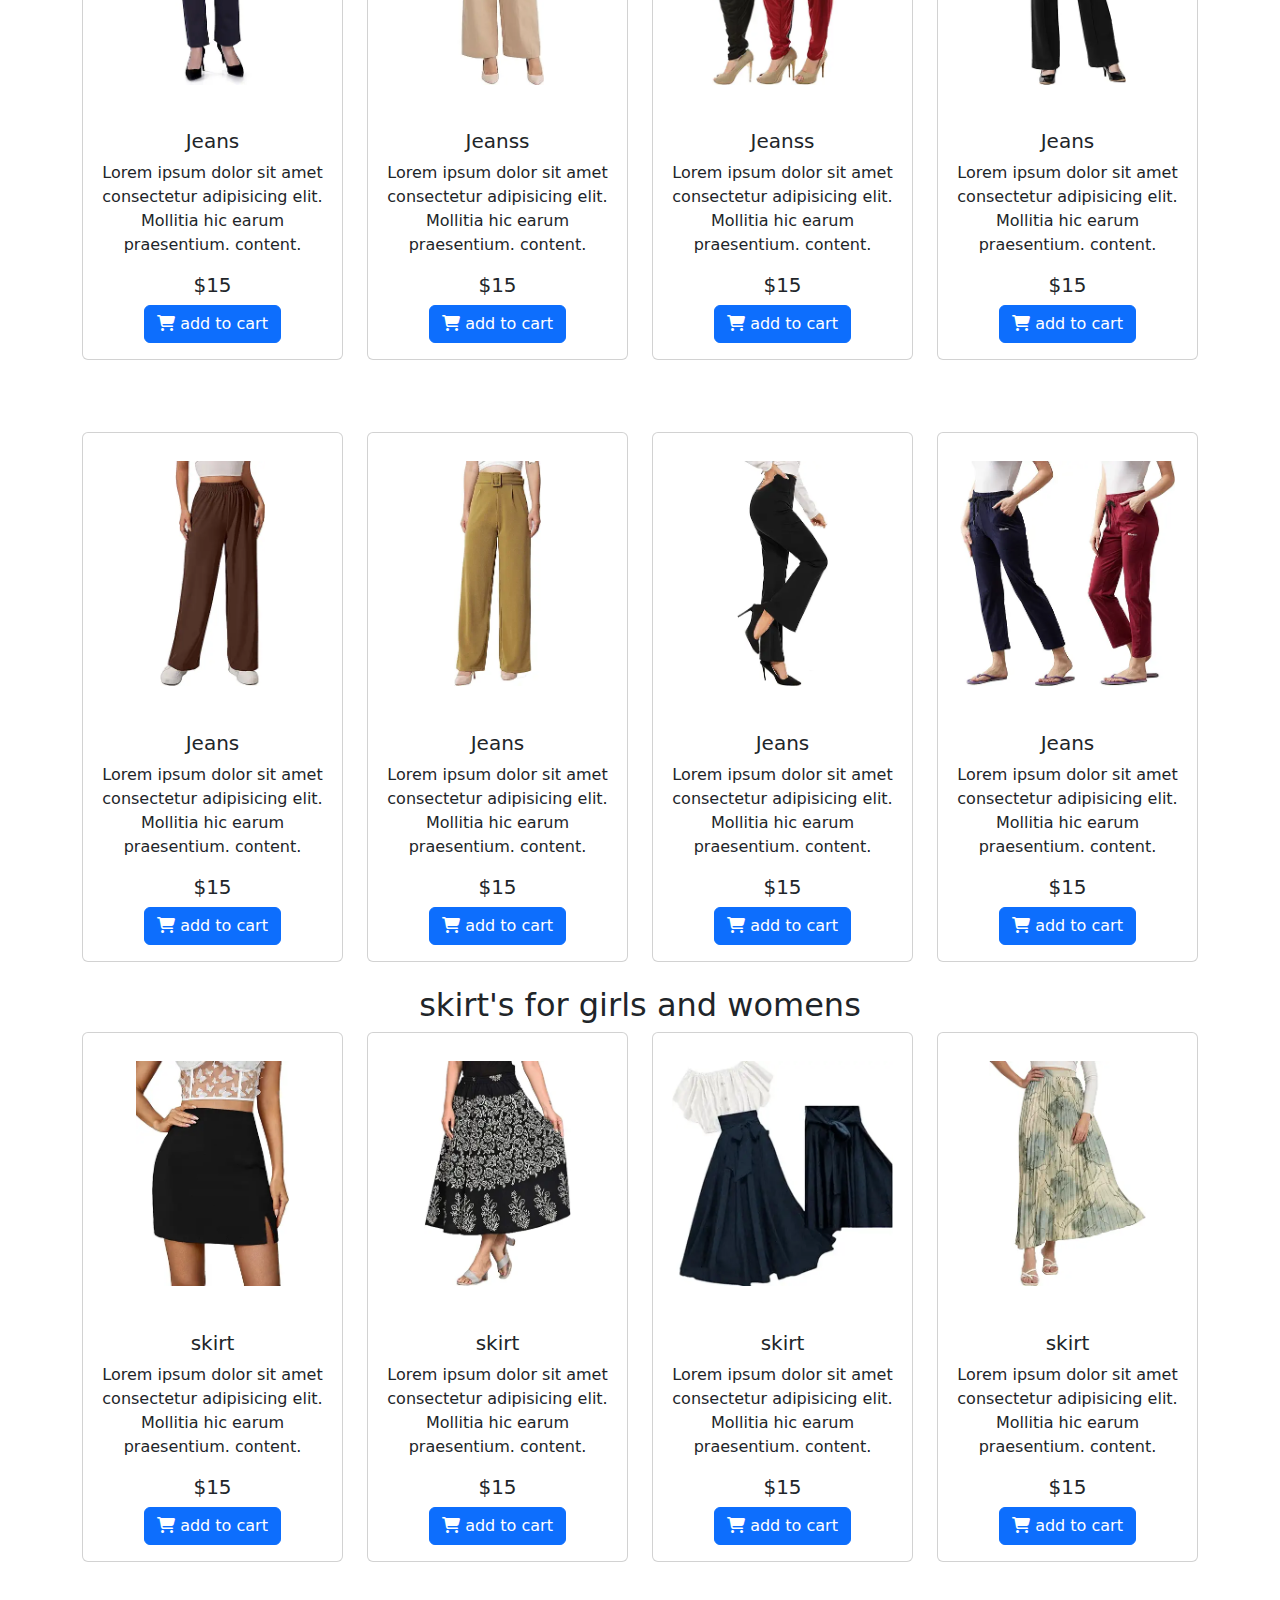
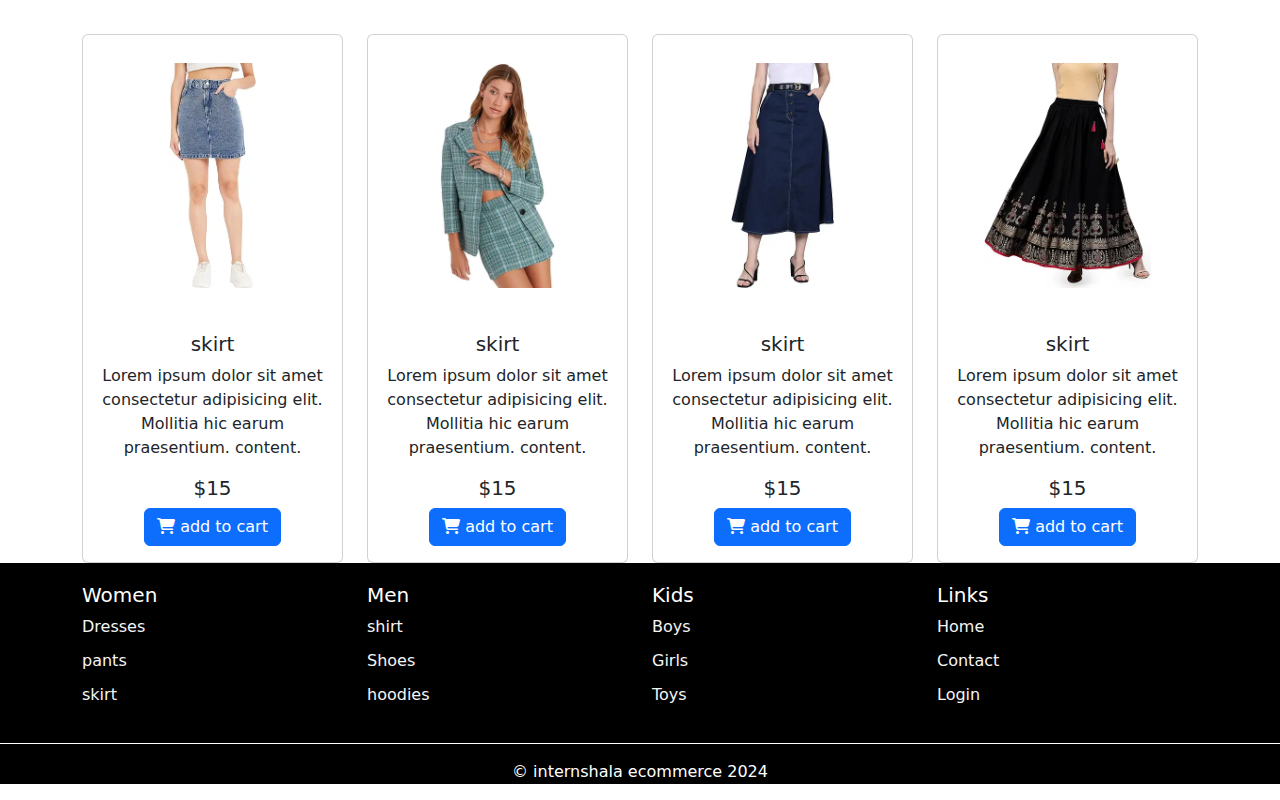
<file: women-all.html>
<!DOCTYPE html>
<html lang="en">

<head>
  <meta charset="UTF-8">
  <meta name="viewport" content="width=device-width, initial-scale=1.0">
  <title>shivRitik.fashion man's dress</title>
  <link rel="stylesheet" href="products.css"> <!-- link css -->
  <!-- link bootstrap css and js -->
  <link href="https://cdn.jsdelivr.net/npm/bootstrap@5.3.3/dist/css/bootstrap.min.css" rel="stylesheet"
    integrity="sha384-QWTKZyjpPEjISv5WaRU9OFeRpok6YctnYmDr5pNlyT2bRjXh0JMhjY6hW+ALEwIH" crossorigin="anonymous" />
  <script src="https://cdn.jsdelivr.net/npm/bootstrap@5.3.3/dist/js/bootstrap.bundle.min.js"
    integrity="sha384-YvpcrYf0tY3lHB60NNkmXc5s9fDVZLESaAA55NDzOxhy9GkcIdslK1eN7N6jIeHz"
    crossorigin="anonymous"></script>

  <!-- font awesome cdn  -->
  <link rel="stylesheet" href="https://cdnjs.cloudflare.com/ajax/libs/font-awesome/6.5.1/css/all.min.css" />

</head>

<body>
  <nav class="navbar"></nav>
  <div class="navigation-bar">

  </div>

  <h2>women's all products</h2>

  <!-- men's pants and shirts  -->
  <div class="container text-center">
    <h2>Dresses for Girls & women's </h2>
    <div class="row">
      <div class="col">
        <div class="card">
          <div class="image-wrapper">
            <img src="women/womens dressses/girldress1.webp">
          </div>

          <div class="card-body">
            <h5 class="card-title">dress </h5>
            <p class="card-text">Lorem ipsum dolor sit amet consectetur adipisicing elit. Mollitia hic earum
              praesentium.
              content.</p>
            <h5 class="card-title">$15</h5>
            <a href="#" class="btn btn-primary"><i class="fa-solid fa-cart-shopping"></i> add to cart</a>
          </div>
        </div>
      </div>
      <div class="col">
        <div class="card">
          <div class="image-wrapper">
            <img src="women/womens dressses/girldress2.webp">
          </div>
          <div class="card-body">
            <h5 class="card-title">dress</h5>
            <p class="card-text">Lorem ipsum dolor sit amet consectetur adipisicing elit. Mollitia hic earum
              praesentium.
              content.</p>
            <h5 class="card-title">$15</h5>
            <a href="#" class="btn btn-primary"><i class="fa-solid fa-cart-shopping"></i> add to cart</a>
          </div>
        </div>
      </div>
      <div class="col">
        <div class="card">
          <div class="image-wrapper">
            <img src="women/womens dressses/girldress3.webp">
          </div>

          <div class="card-body">
            <h5 class="card-title">dress</h5>
            <p class="card-text">Lorem ipsum dolor sit amet consectetur adipisicing elit. Mollitia hic earum
              praesentium.
              content.</p>
            <h5 class="card-title">$15</h5>
            <a href="#" class="btn btn-primary"><i class="fa-solid fa-cart-shopping"></i> add to cart</a>
          </div>
        </div>
      </div>
      <div class="col">
        <div class="card">
          <div class="image-wrapper">
            <img src="women/womens dressses/girldress4.webp">
          </div>
          <div class="card-body">
            <h5 class="card-title">dress</h5>
            <p class="card-text">Lorem ipsum dolor sit amet consectetur adipisicing elit. Mollitia hic earum
              praesentium.
              content.</p>
            <h5 class="card-title">$15</h5>
            <a href="#" class="btn btn-primary"><i class="fa-solid fa-cart-shopping"></i> add to cart</a>
          </div>
        </div>
      </div>
    </div>
    <br>
    <br>
    <br>

    <div class="row">
      <div class="col">
        <div class="card">
          <div class="image-wrapper">
            <img src="women/womens dressses/girldress5.webp">
          </div>

          <div class="card-body">
            <h5 class="card-title">dress</h5>
            <p class="card-text">Lorem ipsum dolor sit amet consectetur adipisicing elit. Mollitia hic earum
              praesentium.
              content.</p>
            <h5 class="card-title">$15</h5>
            <a href="#" class="btn btn-primary"><i class="fa-solid fa-cart-shopping"></i> add to cart</a>
          </div>
        </div>
      </div>
      <div class="col">
        <div class="card">
          <div class="image-wrapper">
            <img src="women/womens dressses/girldress11.webp">
          </div>
          <div class="card-body">
            <h5 class="card-title">dress </h5>
            <p class="card-text">Lorem ipsum dolor sit amet consectetur adipisicing elit. Mollitia hic earum
              praesentium.
              content.</p>
            <h5 class="card-title">$15</h5>
            <a href="#" class="btn btn-primary"><i class="fa-solid fa-cart-shopping"></i> add to cart</a>
          </div>
        </div>
      </div>
      <div class="col">
        <div class="card">
          <div class="image-wrapper">
            <img src="women/womens dressses/girldress12.webp">
          </div>

          <div class="card-body">
            <h5 class="card-title">dress </h5>
            <p class="card-text">Lorem ipsum dolor sit amet consectetur adipisicing elit. Mollitia hic earum
              praesentium.
              content.</p>
            <h5 class="card-title">$15</h5>
            <a href="#" class="btn btn-primary"><i class="fa-solid fa-cart-shopping"></i> add to cart</a>
          </div>
        </div>
      </div>
      <div class="col">
        <div class="card">
          <div class="image-wrapper">
            <img src="women/womens dressses/girldress9.jpg">
          </div>
          <div class="card-body">
            <h5 class="card-title">dress </h5>
            <p class="card-text">Lorem ipsum dolor sit amet consectetur adipisicing elit. Mollitia hic earum
              praesentium.
              content.</p>
            <h5 class="card-title">$15</h5>
            <a href="#" class="btn btn-primary"><i class="fa-solid fa-cart-shopping"></i> add to cart</a>
          </div>
        </div>
      </div>
    </div>

    <br>
    <h2>trausar's and jeans for girls and womens </h2>
    <div class="row">
      <div class="col">
        <div class="card">
          <div class="image-wrapper">
            <img src="women/womens.pants/wpants1.webp">
          </div>

          <div class="card-body">
            <h5 class="card-title">Jeans </h5>
            <p class="card-text">Lorem ipsum dolor sit amet consectetur adipisicing elit. Mollitia hic earum
              praesentium.
              content.</p>
            <h5 class="card-title">$15</h5>
            <a href="#" class="btn btn-primary"><i class="fa-solid fa-cart-shopping"></i> add to cart</a>
          </div>
        </div>
      </div>
      <div class="col">
        <div class="card">
          <div class="image-wrapper">
            <img src="women/womens.pants/wpants2.webp">
          </div>
          <div class="card-body">
            <h5 class="card-title">Jeanss</h5>
            <p class="card-text">Lorem ipsum dolor sit amet consectetur adipisicing elit. Mollitia hic earum
              praesentium.
              content.</p>
            <h5 class="card-title">$15</h5>
            <a href="#" class="btn btn-primary"><i class="fa-solid fa-cart-shopping"></i> add to cart</a>
          </div>
        </div>
      </div>
      <div class="col">
        <div class="card">
          <div class="image-wrapper">
            <img src="women/womens.pants/wpants3.webp">
          </div>

          <div class="card-body">
            <h5 class="card-title">Jeanss</h5>
            <p class="card-text">Lorem ipsum dolor sit amet consectetur adipisicing elit. Mollitia hic earum
              praesentium.
              content.</p>
            <h5 class="card-title">$15</h5>
            <a href="#" class="btn btn-primary"><i class="fa-solid fa-cart-shopping"></i> add to cart</a>
          </div>
        </div>
      </div>
      <div class="col">
        <div class="card">
          <div class="image-wrapper">
            <img src="women/womens.pants/wpants4.webp">
          </div>
          <div class="card-body">
            <h5 class="card-title">Jeans</h5>
            <p class="card-text">Lorem ipsum dolor sit amet consectetur adipisicing elit. Mollitia hic earum
              praesentium.
              content.</p>
            <h5 class="card-title">$15</h5>
            <a href="#" class="btn btn-primary"><i class="fa-solid fa-cart-shopping"></i> add to cart</a>
          </div>
        </div>
      </div>
    </div>
    <br>
    <br>
    <br>

    <div class="row">
      <div class="col">
        <div class="card">
          <div class="image-wrapper">
            <img src="women/womens.pants/wpants5.webp">
          </div>

          <div class="card-body">
            <h5 class="card-title">Jeans</h5>
            <p class="card-text">Lorem ipsum dolor sit amet consectetur adipisicing elit. Mollitia hic earum
              praesentium.
              content.</p>
            <h5 class="card-title">$15</h5>
            <a href="#" class="btn btn-primary"><i class="fa-solid fa-cart-shopping"></i> add to cart</a>
          </div>
        </div>
      </div>
      <div class="col">
        <div class="card">
          <div class="image-wrapper">
            <img src="women/womens.pants/wpants6.webp">
          </div>
          <div class="card-body">
            <h5 class="card-title">Jeans </h5>
            <p class="card-text">Lorem ipsum dolor sit amet consectetur adipisicing elit. Mollitia hic earum
              praesentium.
              content.</p>
            <h5 class="card-title">$15</h5>
            <a href="#" class="btn btn-primary"><i class="fa-solid fa-cart-shopping"></i> add to cart</a>
          </div>
        </div>
      </div>
      <div class="col">
        <div class="card">
          <div class="image-wrapper">
            <img src="women/womens.pants/wpants7.webp">
          </div>

          <div class="card-body">
            <h5 class="card-title">Jeans </h5>
            <p class="card-text">Lorem ipsum dolor sit amet consectetur adipisicing elit. Mollitia hic earum
              praesentium.
              content.</p>
            <h5 class="card-title">$15</h5>
            <a href="#" class="btn btn-primary"><i class="fa-solid fa-cart-shopping"></i> add to cart</a>
          </div>
        </div>
      </div>
      <div class="col">
        <div class="card">
          <div class="image-wrapper">
            <img src="women/womens.pants/wpants8.webp">
          </div>
          <div class="card-body">
            <h5 class="card-title">Jeans </h5>
            <p class="card-text">Lorem ipsum dolor sit amet consectetur adipisicing elit. Mollitia hic earum
              praesentium.
              content.</p>
            <h5 class="card-title">$15</h5>
            <a href="#" class="btn btn-primary"><i class="fa-solid fa-cart-shopping"></i> add to cart</a>
          </div>
        </div>
      </div>
    </div>
    <br>
    <h2>skirt's for girls and womens </h2>
    <div class="row">
      <div class="col">
        <div class="card">
          <div class="image-wrapper">
            <img src="women/women skirts/girlskirt1.webp">
          </div>

          <div class="card-body">
            <h5 class="card-title">skirt </h5>
            <p class="card-text">Lorem ipsum dolor sit amet consectetur adipisicing elit. Mollitia hic earum
              praesentium.
              content.</p>
            <h5 class="card-title">$15</h5>
            <a href="#" class="btn btn-primary"><i class="fa-solid fa-cart-shopping"></i> add to cart</a>
          </div>
        </div>
      </div>
      <div class="col">
        <div class="card">
          <div class="image-wrapper">
            <img src="women/women skirts/girlskirt2.webp">
          </div>
          <div class="card-body">
            <h5 class="card-title">skirt</h5>
            <p class="card-text">Lorem ipsum dolor sit amet consectetur adipisicing elit. Mollitia hic earum
              praesentium.
              content.</p>
            <h5 class="card-title">$15</h5>
            <a href="#" class="btn btn-primary"><i class="fa-solid fa-cart-shopping"></i> add to cart</a>
          </div>
        </div>
      </div>
      <div class="col">
        <div class="card">
          <div class="image-wrapper">
            <img src="women/women skirts/girlskirt3.webp">
          </div>

          <div class="card-body">
            <h5 class="card-title">skirt</h5>
            <p class="card-text">Lorem ipsum dolor sit amet consectetur adipisicing elit. Mollitia hic earum
              praesentium.
              content.</p>
            <h5 class="card-title">$15</h5>
            <a href="#" class="btn btn-primary"><i class="fa-solid fa-cart-shopping"></i> add to cart</a>
          </div>
        </div>
      </div>
      <div class="col">
        <div class="card">
          <div class="image-wrapper">
            <img src="women/women skirts/girlskirt4.webp">
          </div>
          <div class="card-body">
            <h5 class="card-title">skirt</h5>
            <p class="card-text">Lorem ipsum dolor sit amet consectetur adipisicing elit. Mollitia hic earum
              praesentium.
              content.</p>
            <h5 class="card-title">$15</h5>
            <a href="#" class="btn btn-primary"><i class="fa-solid fa-cart-shopping"></i> add to cart</a>
          </div>
        </div>
      </div>
    </div>
    <br>
    <br>
    <br>

    <div class="row">
      <div class="col">
        <div class="card">
          <div class="image-wrapper">
            <img src="women/women skirts/girkskirt5.webp">
          </div>

          <div class="card-body">
            <h5 class="card-title">skirt</h5>
            <p class="card-text">Lorem ipsum dolor sit amet consectetur adipisicing elit. Mollitia hic earum
              praesentium.
              content.</p>
            <h5 class="card-title">$15</h5>
            <a href="#" class="btn btn-primary"><i class="fa-solid fa-cart-shopping"></i> add to cart</a>
          </div>
        </div>
      </div>
      <div class="col">
        <div class="card">
          <div class="image-wrapper">
            <img src="women/women skirts/girlskirt6.webp">
          </div>
          <div class=" card-body">
            <h5 class="card-title">skirt </h5>
            <p class="card-text">Lorem ipsum dolor sit amet consectetur adipisicing elit. Mollitia hic earum
              praesentium.
              content.</p>
            <h5 class="card-title">$15</h5>
            <a href="#" class="btn btn-primary"><i class="fa-solid fa-cart-shopping"></i> add to cart</a>
          </div>
        </div>
      </div>
      <div class="col">
        <div class="card">
          <div class="image-wrapper">
            <img src="women/women skirts/girlskirt7.webp">
          </div>

          <div class="card-body">
            <h5 class="card-title">skirt </h5>
            <p class="card-text">Lorem ipsum dolor sit amet consectetur adipisicing elit. Mollitia hic earum
              praesentium.
              content.</p>
            <h5 class="card-title">$15</h5>
            <a href="#" class="btn btn-primary"><i class="fa-solid fa-cart-shopping"></i> add to cart</a>
          </div>
        </div>
      </div>
      <div class="col">
        <div class="card">
          <div class="image-wrapper">
            <img src="women/women skirts/girlskirt8.webp">
          </div>
          <div class="card-body">
            <h5 class="card-title">skirt </h5>
            <p class="card-text">Lorem ipsum dolor sit amet consectetur adipisicing elit. Mollitia hic earum
              praesentium.
              content.</p>
            <h5 class="card-title">$15</h5>
            <a href="#" class="btn btn-primary"><i class="fa-solid fa-cart-shopping"></i> add to cart</a>
          </div>
        </div>
      </div>
    </div>
  </div>
  <footer class="feet">

  </footer>
  <div class="divider-container">

  </div>
  <script src="scripts/style.js"></script>
</body>

</html>
</file>
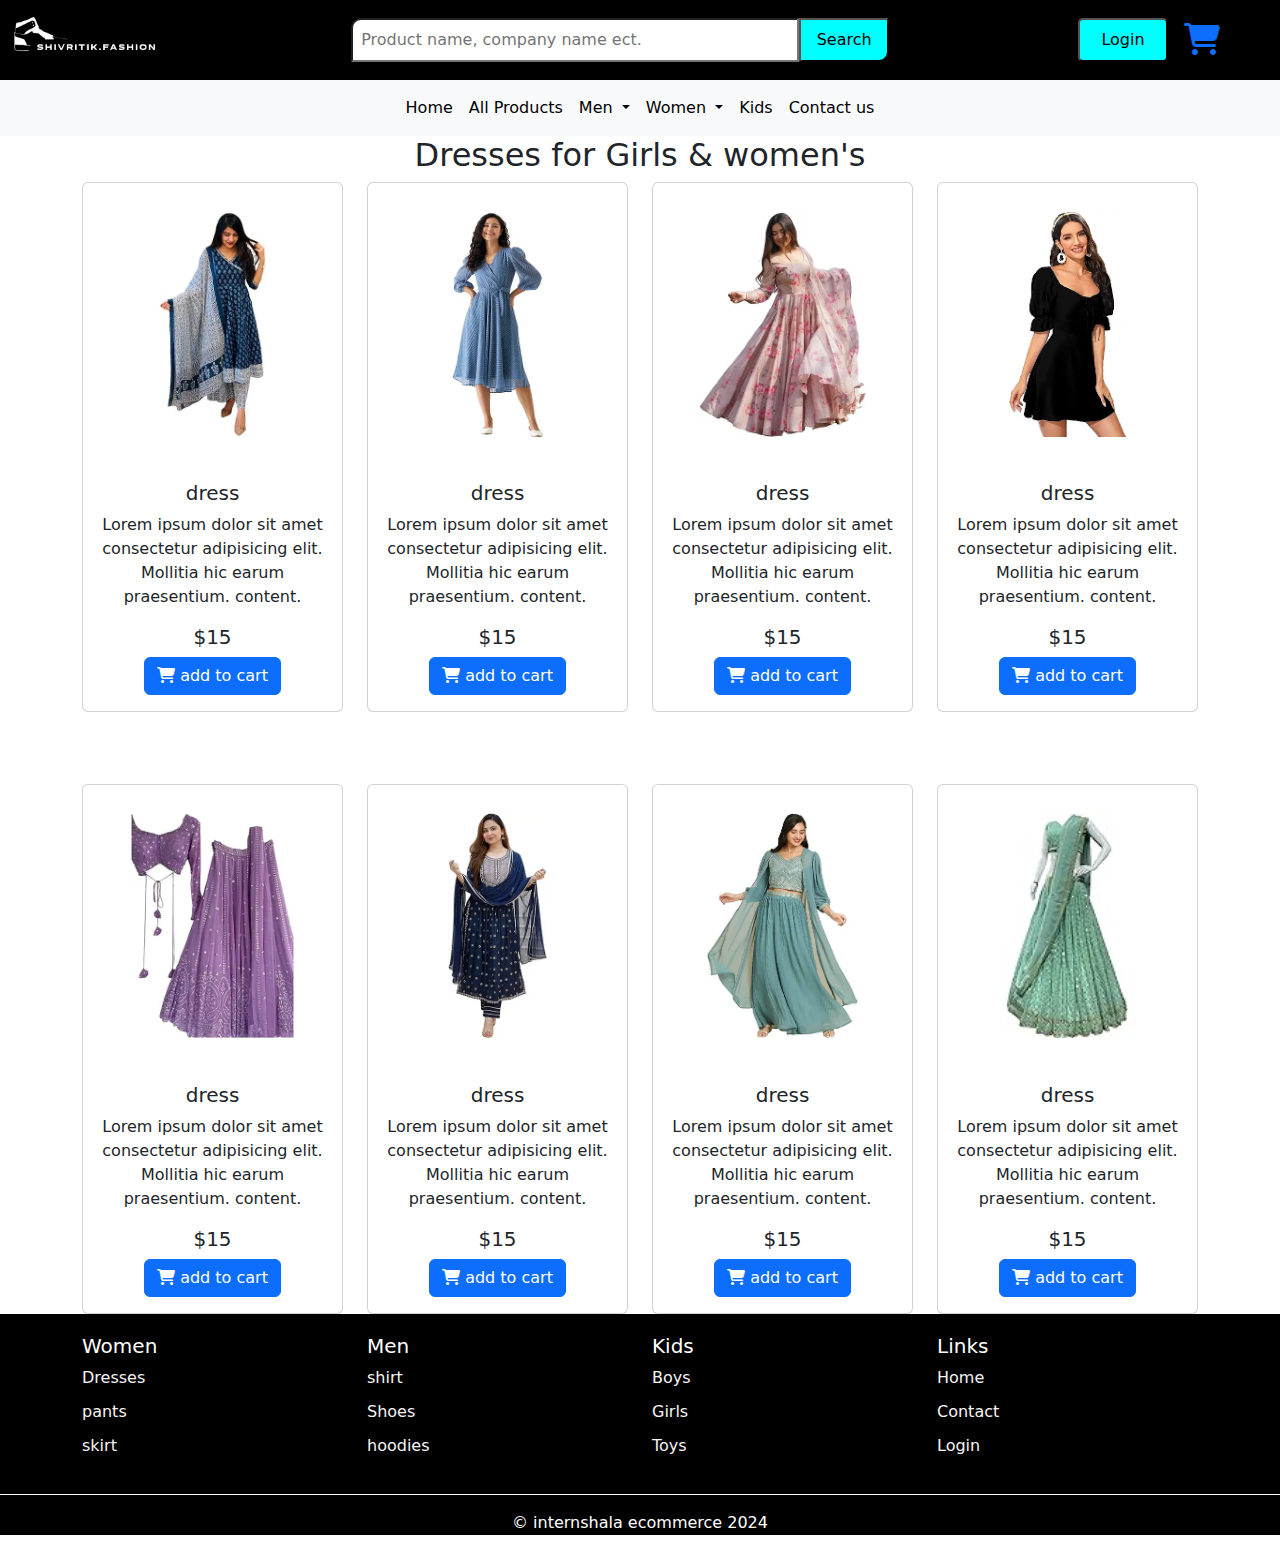
<file: women-dress.html>
<!DOCTYPE html>
<html lang="en">

<head>
  <meta charset="UTF-8">
  <meta name="viewport" content="width=device-width, initial-scale=1.0">
  <title>shivRitik.fashion man's dress</title>
  <link rel="stylesheet" href="products.css"> <!-- link css -->
  <!-- link bootstrap css and js -->
  <link href="https://cdn.jsdelivr.net/npm/bootstrap@5.3.3/dist/css/bootstrap.min.css" rel="stylesheet"
    integrity="sha384-QWTKZyjpPEjISv5WaRU9OFeRpok6YctnYmDr5pNlyT2bRjXh0JMhjY6hW+ALEwIH" crossorigin="anonymous" />
  <script src="https://cdn.jsdelivr.net/npm/bootstrap@5.3.3/dist/js/bootstrap.bundle.min.js"
    integrity="sha384-YvpcrYf0tY3lHB60NNkmXc5s9fDVZLESaAA55NDzOxhy9GkcIdslK1eN7N6jIeHz"
    crossorigin="anonymous"></script>

  <!-- font awesome cdn  -->
  <link rel="stylesheet" href="https://cdnjs.cloudflare.com/ajax/libs/font-awesome/6.5.1/css/all.min.css" />

</head>

<body>
  <nav class="navbar"></nav>
  <div class="navigation-bar">

  </div>

  <!-- men's pants and shirts  -->
  <div class="container text-center">
    <h2>Dresses for Girls & women's </h2>
    <div class="row">
      <div class="col">
        <div class="card">
          <div class="image-wrapper">
            <img src="women/womens dressses/girldress1.webp">
          </div>

          <div class="card-body">
            <h5 class="card-title">dress </h5>
            <p class="card-text">Lorem ipsum dolor sit amet consectetur adipisicing elit. Mollitia hic earum
              praesentium.
              content.</p>
            <h5 class="card-title">$15</h5>
            <a href="#" class="btn btn-primary"><i class="fa-solid fa-cart-shopping"></i> add to cart</a>
          </div>
        </div>
      </div>
      <div class="col">
        <div class="card">
          <div class="image-wrapper">
            <img src="women/womens dressses/girldress2.webp">
          </div>
          <div class="card-body">
            <h5 class="card-title">dress</h5>
            <p class="card-text">Lorem ipsum dolor sit amet consectetur adipisicing elit. Mollitia hic earum
              praesentium.
              content.</p>
            <h5 class="card-title">$15</h5>
            <a href="#" class="btn btn-primary"><i class="fa-solid fa-cart-shopping"></i> add to cart</a>
          </div>
        </div>
      </div>
      <div class="col">
        <div class="card">
          <div class="image-wrapper">
            <img src="women/womens dressses/girldress3.webp">
          </div>

          <div class="card-body">
            <h5 class="card-title">dress</h5>
            <p class="card-text">Lorem ipsum dolor sit amet consectetur adipisicing elit. Mollitia hic earum
              praesentium.
              content.</p>
            <h5 class="card-title">$15</h5>
            <a href="#" class="btn btn-primary"><i class="fa-solid fa-cart-shopping"></i> add to cart</a>
          </div>
        </div>
      </div>
      <div class="col">
        <div class="card">
          <div class="image-wrapper">
            <img src="women/womens dressses/girldress4.webp">
          </div>
          <div class="card-body">
            <h5 class="card-title">dress</h5>
            <p class="card-text">Lorem ipsum dolor sit amet consectetur adipisicing elit. Mollitia hic earum
              praesentium.
              content.</p>
            <h5 class="card-title">$15</h5>
            <a href="#" class="btn btn-primary"><i class="fa-solid fa-cart-shopping"></i> add to cart</a>
          </div>
        </div>
      </div>
    </div>
    <br>
    <br>
    <br>

    <div class="row">
      <div class="col">
        <div class="card">
          <div class="image-wrapper">
            <img src="women/womens dressses/girldress5.webp">
          </div>

          <div class="card-body">
            <h5 class="card-title">dress</h5>
            <p class="card-text">Lorem ipsum dolor sit amet consectetur adipisicing elit. Mollitia hic earum
              praesentium.
              content.</p>
            <h5 class="card-title">$15</h5>
            <a href="#" class="btn btn-primary"><i class="fa-solid fa-cart-shopping"></i> add to cart</a>
          </div>
        </div>
      </div>
      <div class="col">
        <div class="card">
          <div class="image-wrapper">
            <img src="women/womens dressses/girldress11.webp">
          </div>
          <div class="card-body">
            <h5 class="card-title">dress </h5>
            <p class="card-text">Lorem ipsum dolor sit amet consectetur adipisicing elit. Mollitia hic earum
              praesentium.
              content.</p>
            <h5 class="card-title">$15</h5>
            <a href="#" class="btn btn-primary"><i class="fa-solid fa-cart-shopping"></i> add to cart</a>
          </div>
        </div>
      </div>
      <div class="col">
        <div class="card">
          <div class="image-wrapper">
            <img src="women/womens dressses/girldress12.webp">
          </div>

          <div class="card-body">
            <h5 class="card-title">dress </h5>
            <p class="card-text">Lorem ipsum dolor sit amet consectetur adipisicing elit. Mollitia hic earum
              praesentium.
              content.</p>
            <h5 class="card-title">$15</h5>
            <a href="#" class="btn btn-primary"><i class="fa-solid fa-cart-shopping"></i> add to cart</a>
          </div>
        </div>
      </div>
      <div class="col">
        <div class="card">
          <div class="image-wrapper">
            <img src="women/womens dressses/girldress9.jpg">
          </div>
          <div class="card-body">
            <h5 class="card-title">dress </h5>
            <p class="card-text">Lorem ipsum dolor sit amet consectetur adipisicing elit. Mollitia hic earum
              praesentium.
              content.</p>
            <h5 class="card-title">$15</h5>
            <a href="#" class="btn btn-primary"><i class="fa-solid fa-cart-shopping"></i> add to cart</a>
          </div>
        </div>
      </div>
    </div>
  </div>
  <footer class="feet">

  </footer>
  <div class="divider-container">

  </div>
  <script src="scripts/style.js"></script>
</body>

</html>
</file>
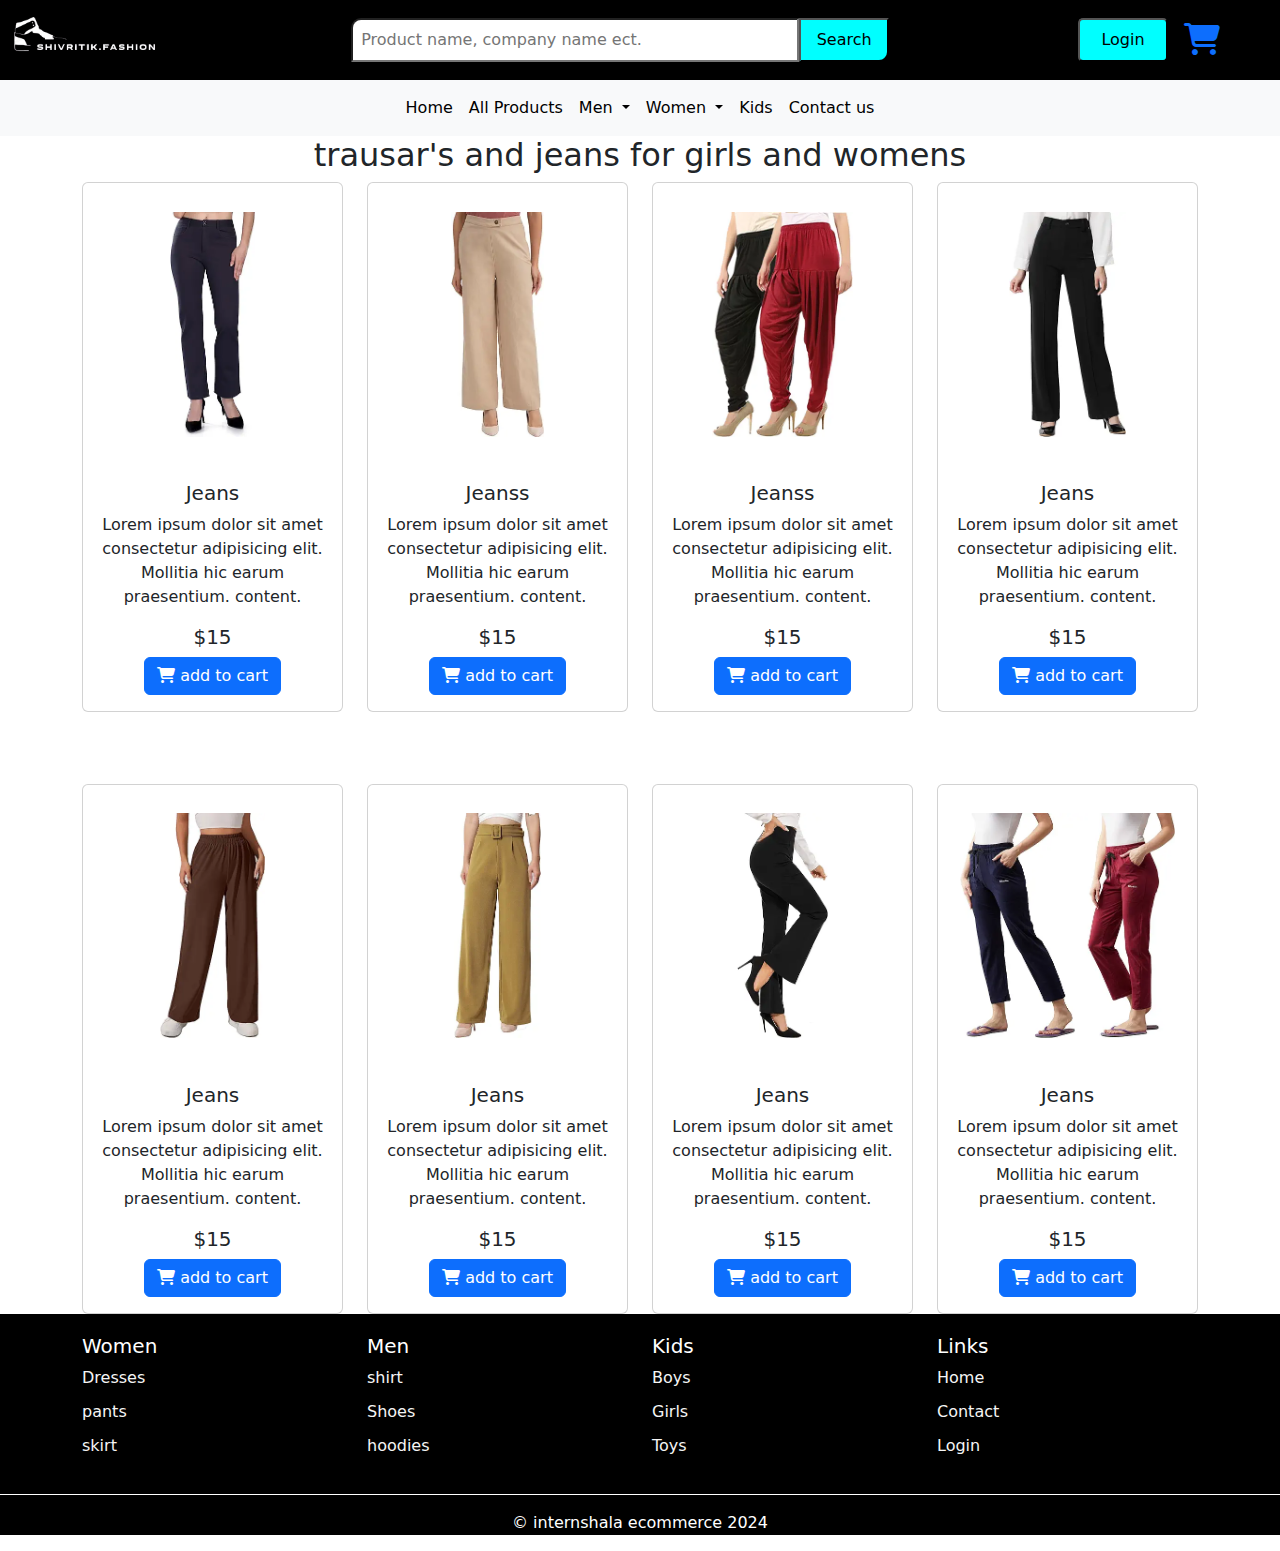
<file: women-pants.html>
<!DOCTYPE html>
<html lang="en">

<head>
  <meta charset="UTF-8">
  <meta name="viewport" content="width=device-width, initial-scale=1.0">
  <title>shivRitik.fashion man's dress</title>
  <link rel="stylesheet" href="products.css"> <!-- link css -->
  <!-- link bootstrap css and js -->
  <link href="https://cdn.jsdelivr.net/npm/bootstrap@5.3.3/dist/css/bootstrap.min.css" rel="stylesheet"
    integrity="sha384-QWTKZyjpPEjISv5WaRU9OFeRpok6YctnYmDr5pNlyT2bRjXh0JMhjY6hW+ALEwIH" crossorigin="anonymous" />
  <script src="https://cdn.jsdelivr.net/npm/bootstrap@5.3.3/dist/js/bootstrap.bundle.min.js"
    integrity="sha384-YvpcrYf0tY3lHB60NNkmXc5s9fDVZLESaAA55NDzOxhy9GkcIdslK1eN7N6jIeHz"
    crossorigin="anonymous"></script>

  <!-- font awesome cdn  -->
  <link rel="stylesheet" href="https://cdnjs.cloudflare.com/ajax/libs/font-awesome/6.5.1/css/all.min.css" />

</head>

<body>
  <nav class="navbar"></nav>
  <div class="navigation-bar">

  </div>

  <!-- men's pants and shirts  -->
  <div class="container text-center">
    <h2>trausar's and jeans for girls and womens </h2>
    <div class="row">
      <div class="col">
        <div class="card">
          <div class="image-wrapper">
            <img src="women/womens.pants/wpants1.webp">
          </div>

          <div class="card-body">
            <h5 class="card-title">Jeans </h5>
            <p class="card-text">Lorem ipsum dolor sit amet consectetur adipisicing elit. Mollitia hic earum
              praesentium.
              content.</p>
            <h5 class="card-title">$15</h5>
            <a href="#" class="btn btn-primary"><i class="fa-solid fa-cart-shopping"></i> add to cart</a>
          </div>
        </div>
      </div>
      <div class="col">
        <div class="card">
          <div class="image-wrapper">
            <img src="women/womens.pants/wpants2.webp">
          </div>
          <div class="card-body">
            <h5 class="card-title">Jeanss</h5>
            <p class="card-text">Lorem ipsum dolor sit amet consectetur adipisicing elit. Mollitia hic earum
              praesentium.
              content.</p>
            <h5 class="card-title">$15</h5>
            <a href="#" class="btn btn-primary"><i class="fa-solid fa-cart-shopping"></i> add to cart</a>
          </div>
        </div>
      </div>
      <div class="col">
        <div class="card">
          <div class="image-wrapper">
            <img src="women/womens.pants/wpants3.webp">
          </div>

          <div class="card-body">
            <h5 class="card-title">Jeanss</h5>
            <p class="card-text">Lorem ipsum dolor sit amet consectetur adipisicing elit. Mollitia hic earum
              praesentium.
              content.</p>
            <h5 class="card-title">$15</h5>
            <a href="#" class="btn btn-primary"><i class="fa-solid fa-cart-shopping"></i> add to cart</a>
          </div>
        </div>
      </div>
      <div class="col">
        <div class="card">
          <div class="image-wrapper">
            <img src="women/womens.pants/wpants4.webp">
          </div>
          <div class="card-body">
            <h5 class="card-title">Jeans</h5>
            <p class="card-text">Lorem ipsum dolor sit amet consectetur adipisicing elit. Mollitia hic earum
              praesentium.
              content.</p>
            <h5 class="card-title">$15</h5>
            <a href="#" class="btn btn-primary"><i class="fa-solid fa-cart-shopping"></i> add to cart</a>
          </div>
        </div>
      </div>
    </div>
    <br>
    <br>
    <br>

    <div class="row">
      <div class="col">
        <div class="card">
          <div class="image-wrapper">
            <img src="women/womens.pants/wpants5.webp">
          </div>

          <div class="card-body">
            <h5 class="card-title">Jeans</h5>
            <p class="card-text">Lorem ipsum dolor sit amet consectetur adipisicing elit. Mollitia hic earum
              praesentium.
              content.</p>
            <h5 class="card-title">$15</h5>
            <a href="#" class="btn btn-primary"><i class="fa-solid fa-cart-shopping"></i> add to cart</a>
          </div>
        </div>
      </div>
      <div class="col">
        <div class="card">
          <div class="image-wrapper">
            <img src="women/womens.pants/wpants6.webp">
          </div>
          <div class="card-body">
            <h5 class="card-title">Jeans </h5>
            <p class="card-text">Lorem ipsum dolor sit amet consectetur adipisicing elit. Mollitia hic earum
              praesentium.
              content.</p>
            <h5 class="card-title">$15</h5>
            <a href="#" class="btn btn-primary"><i class="fa-solid fa-cart-shopping"></i> add to cart</a>
          </div>
        </div>
      </div>
      <div class="col">
        <div class="card">
          <div class="image-wrapper">
            <img src="women/womens.pants/wpants7.webp">
          </div>

          <div class="card-body">
            <h5 class="card-title">Jeans </h5>
            <p class="card-text">Lorem ipsum dolor sit amet consectetur adipisicing elit. Mollitia hic earum
              praesentium.
              content.</p>
            <h5 class="card-title">$15</h5>
            <a href="#" class="btn btn-primary"><i class="fa-solid fa-cart-shopping"></i> add to cart</a>
          </div>
        </div>
      </div>
      <div class="col">
        <div class="card">
          <div class="image-wrapper">
            <img src="women/womens.pants/wpants8.webp">
          </div>
          <div class="card-body">
            <h5 class="card-title">Jeans </h5>
            <p class="card-text">Lorem ipsum dolor sit amet consectetur adipisicing elit. Mollitia hic earum
              praesentium.
              content.</p>
            <h5 class="card-title">$15</h5>
            <a href="#" class="btn btn-primary"><i class="fa-solid fa-cart-shopping"></i> add to cart</a>
          </div>
        </div>
      </div>
    </div>
  </div>
  <footer class="feet">

  </footer>
  <div class="divider-container">

  </div>
  <script src="scripts/style.js"></script>
</body>

</html>
</file>
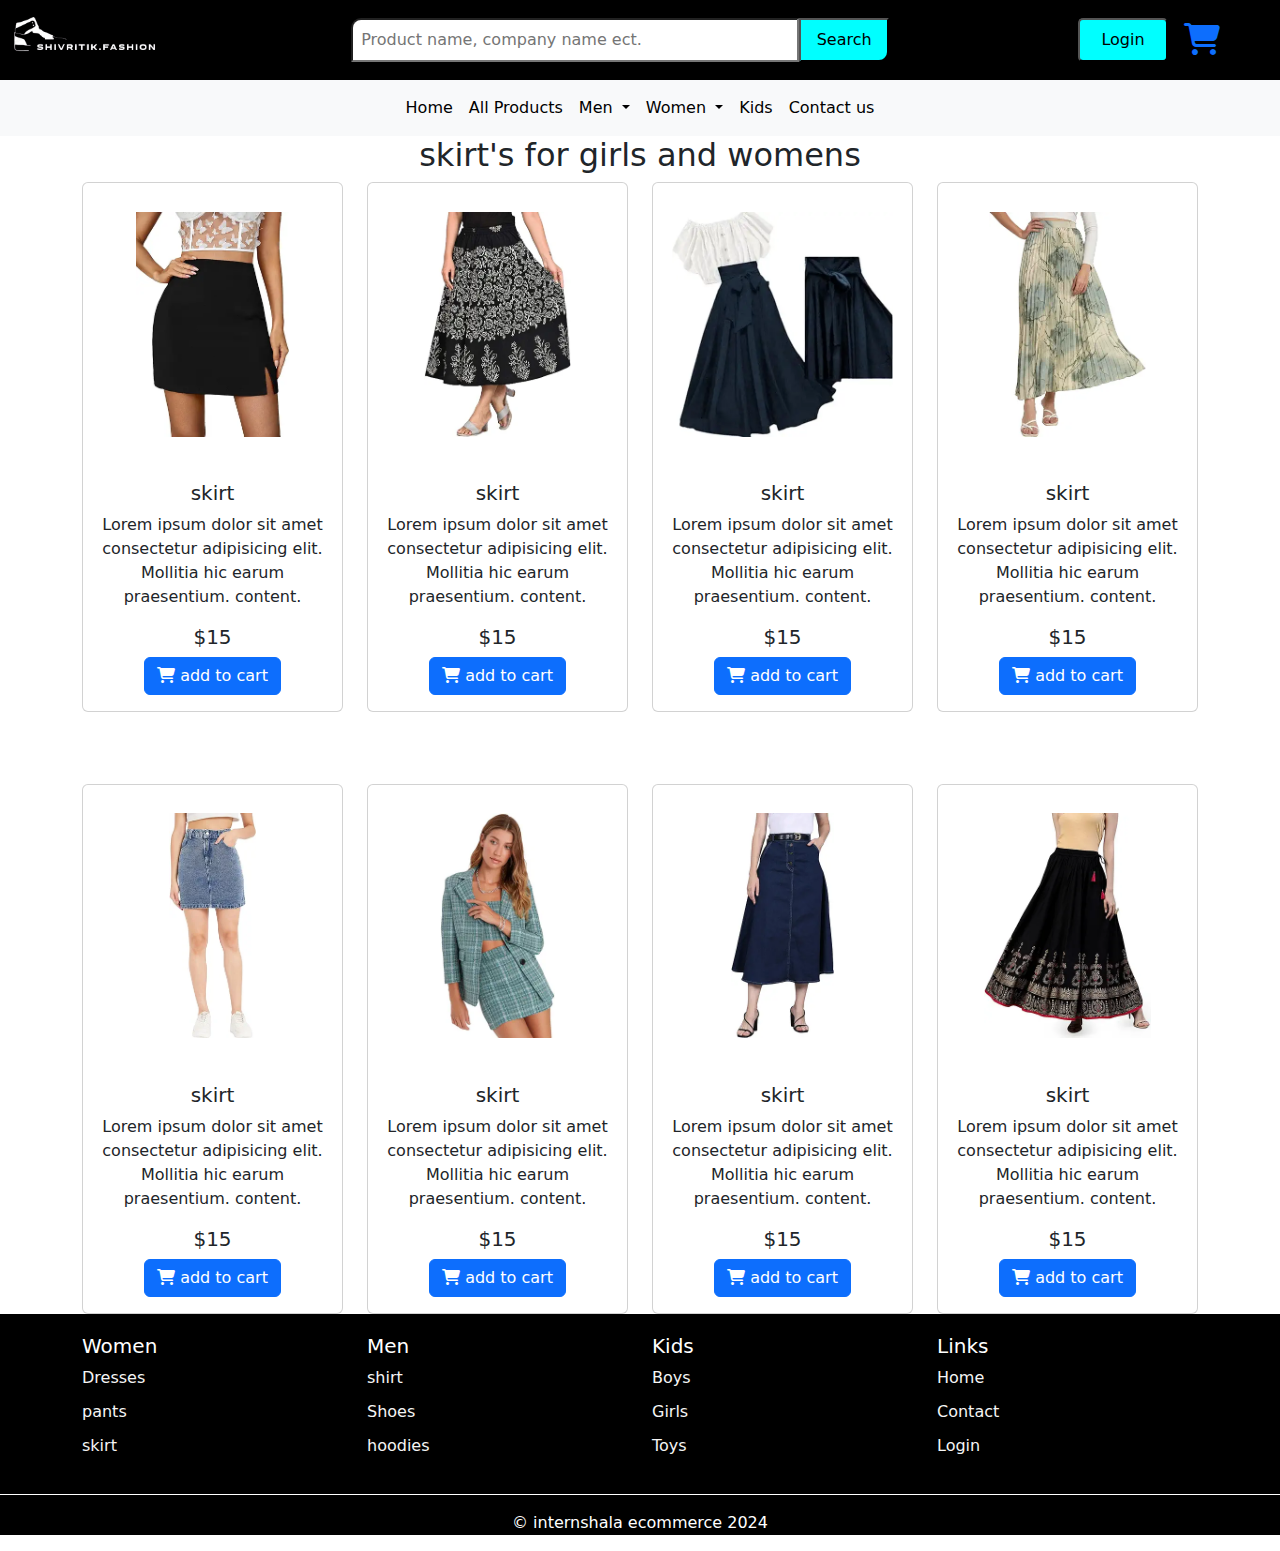
<file: women-skirt.html>
<!DOCTYPE html>
<html lang="en">

<head>
  <meta charset="UTF-8">
  <meta name="viewport" content="width=device-width, initial-scale=1.0">
  <title>shivRitik.fashion man's dress</title>
  <link rel="stylesheet" href="products.css"> <!-- link css -->
  <!-- link bootstrap css and js -->
  <link href="https://cdn.jsdelivr.net/npm/bootstrap@5.3.3/dist/css/bootstrap.min.css" rel="stylesheet"
    integrity="sha384-QWTKZyjpPEjISv5WaRU9OFeRpok6YctnYmDr5pNlyT2bRjXh0JMhjY6hW+ALEwIH" crossorigin="anonymous" />
  <script src="https://cdn.jsdelivr.net/npm/bootstrap@5.3.3/dist/js/bootstrap.bundle.min.js"
    integrity="sha384-YvpcrYf0tY3lHB60NNkmXc5s9fDVZLESaAA55NDzOxhy9GkcIdslK1eN7N6jIeHz"
    crossorigin="anonymous"></script>

  <!-- font awesome cdn  -->
  <link rel="stylesheet" href="https://cdnjs.cloudflare.com/ajax/libs/font-awesome/6.5.1/css/all.min.css" />

</head>

<body>
  <nav class="navbar"></nav>
  <div class="navigation-bar">

  </div>

  <!-- men's pants and shirts  -->
  <div class="container text-center">
    <h2>skirt's for girls and womens </h2>
    <div class="row">
      <div class="col">
        <div class="card">
          <div class="image-wrapper">
            <img src="women/women skirts/girlskirt1.webp">
          </div>

          <div class="card-body">
            <h5 class="card-title">skirt </h5>
            <p class="card-text">Lorem ipsum dolor sit amet consectetur adipisicing elit. Mollitia hic earum
              praesentium.
              content.</p>
            <h5 class="card-title">$15</h5>
            <a href="#" class="btn btn-primary"><i class="fa-solid fa-cart-shopping"></i> add to cart</a>
          </div>
        </div>
      </div>
      <div class="col">
        <div class="card">
          <div class="image-wrapper">
            <img src="women/women skirts/girlskirt2.webp">
          </div>
          <div class="card-body">
            <h5 class="card-title">skirt</h5>
            <p class="card-text">Lorem ipsum dolor sit amet consectetur adipisicing elit. Mollitia hic earum
              praesentium.
              content.</p>
            <h5 class="card-title">$15</h5>
            <a href="#" class="btn btn-primary"><i class="fa-solid fa-cart-shopping"></i> add to cart</a>
          </div>
        </div>
      </div>
      <div class="col">
        <div class="card">
          <div class="image-wrapper">
            <img src="women/women skirts/girlskirt3.webp">
          </div>

          <div class="card-body">
            <h5 class="card-title">skirt</h5>
            <p class="card-text">Lorem ipsum dolor sit amet consectetur adipisicing elit. Mollitia hic earum
              praesentium.
              content.</p>
            <h5 class="card-title">$15</h5>
            <a href="#" class="btn btn-primary"><i class="fa-solid fa-cart-shopping"></i> add to cart</a>
          </div>
        </div>
      </div>
      <div class="col">
        <div class="card">
          <div class="image-wrapper">
            <img src="women/women skirts/girlskirt4.webp">
          </div>
          <div class="card-body">
            <h5 class="card-title">skirt</h5>
            <p class="card-text">Lorem ipsum dolor sit amet consectetur adipisicing elit. Mollitia hic earum
              praesentium.
              content.</p>
            <h5 class="card-title">$15</h5>
            <a href="#" class="btn btn-primary"><i class="fa-solid fa-cart-shopping"></i> add to cart</a>
          </div>
        </div>
      </div>
    </div>
    <br>
    <br>
    <br>

    <div class="row">
      <div class="col">
        <div class="card">
          <div class="image-wrapper">
            <img src="women/women skirts/girkskirt5.webp">
          </div>

          <div class="card-body">
            <h5 class="card-title">skirt</h5>
            <p class="card-text">Lorem ipsum dolor sit amet consectetur adipisicing elit. Mollitia hic earum
              praesentium.
              content.</p>
            <h5 class="card-title">$15</h5>
            <a href="#" class="btn btn-primary"><i class="fa-solid fa-cart-shopping"></i> add to cart</a>
          </div>
        </div>
      </div>
      <div class="col">
        <div class="card">
          <div class="image-wrapper">
            <img src="women/women skirts/girlskirt6.webp">
          </div>
          <div class=" card-body">
            <h5 class="card-title">skirt </h5>
            <p class="card-text">Lorem ipsum dolor sit amet consectetur adipisicing elit. Mollitia hic earum
              praesentium.
              content.</p>
            <h5 class="card-title">$15</h5>
            <a href="#" class="btn btn-primary"><i class="fa-solid fa-cart-shopping"></i> add to cart</a>
          </div>
        </div>
      </div>
      <div class="col">
        <div class="card">
          <div class="image-wrapper">
            <img src="women/women skirts/girlskirt7.webp">
          </div>

          <div class="card-body">
            <h5 class="card-title">skirt </h5>
            <p class="card-text">Lorem ipsum dolor sit amet consectetur adipisicing elit. Mollitia hic earum
              praesentium.
              content.</p>
            <h5 class="card-title">$15</h5>
            <a href="#" class="btn btn-primary"><i class="fa-solid fa-cart-shopping"></i> add to cart</a>
          </div>
        </div>
      </div>
      <div class="col">
        <div class="card">
          <div class="image-wrapper">
            <img src="women/women skirts/girlskirt8.webp">
          </div>
          <div class="card-body">
            <h5 class="card-title">skirt </h5>
            <p class="card-text">Lorem ipsum dolor sit amet consectetur adipisicing elit. Mollitia hic earum
              praesentium.
              content.</p>
            <h5 class="card-title">$15</h5>
            <a href="#" class="btn btn-primary"><i class="fa-solid fa-cart-shopping"></i> add to cart</a>
          </div>
        </div>
      </div>
    </div>
  </div>
  <footer class="feet">

  </footer>
  <div class="divider-container">

  </div>
  <script src="scripts/style.js"></script>
</body>

</html>
</file>
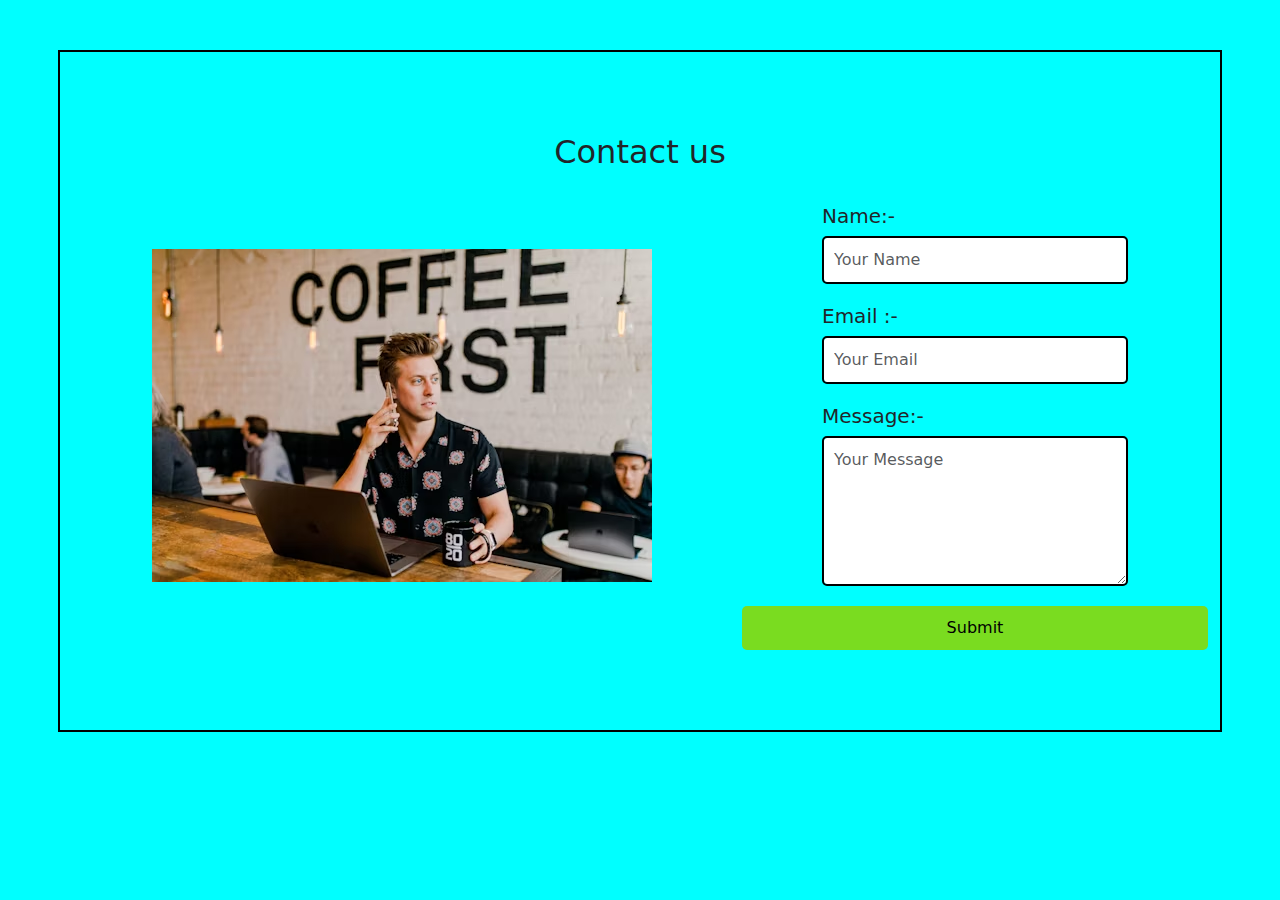
<file: contact us/Connect.html>
<!DOCTYPE html>
<html lang="en">

<head>
  <meta charset="UTF-8">
  <meta name="viewport" content="width=device-width, initial-scale=1.0">
  <title>Contact Form</title>
  <!-- link bootstrap css and js -->
  <link href="https://cdn.jsdelivr.net/npm/bootstrap@5.3.3/dist/css/bootstrap.min.css" rel="stylesheet"
    integrity="sha384-QWTKZyjpPEjISv5WaRU9OFeRpok6YctnYmDr5pNlyT2bRjXh0JMhjY6hW+ALEwIH" crossorigin="anonymous" />
  <script src="https://cdn.jsdelivr.net/npm/bootstrap@5.3.3/dist/js/bootstrap.bundle.min.js"
    integrity="sha384-YvpcrYf0tY3lHB60NNkmXc5s9fDVZLESaAA55NDzOxhy9GkcIdslK1eN7N6jIeHz"
    crossorigin="anonymous"></script>
  <link rel="stylesheet" href="contact-us.css">

  <!-- font awesome cdn  -->
  <link rel="stylesheet" href="https://cdnjs.cloudflare.com/ajax/libs/font-awesome/6.5.1/css/all.min.css" />

</head>

<body>


  <div class="container contact-form-container">
    <div class="row">
      <h2 class="text-center">Contact us </h2>
      <br><br>
      <!-- First column with business image -->
      <div class="col-md-6">
        <img src="contact-us-img.avif" alt="Business Image" class="contact-image">
      </div>

      <!-- Second column with contact form -->
      <div class="col-md-6">
        <form class="contact-form">
          <div class="form-group">
            <br>
            <h5>Name:-</h5>
            <input type="text" class="form-control" placeholder="Your Name" required>
          </div>
          <div class="form-group">
            <h5>Email :-</h5>
            <input type="email" class="form-control" placeholder="Your Email" required>
          </div>
          <div class="form-group">
            <h5>Message:-</h5>
            <textarea class="form-control" placeholder="Your Message" required></textarea>
          </div>
          <button type="submit" class="btn btn-submit">Submit</button>
        </form>
      </div>
    </div>
  </div>



</body>

</html>
</file>
<file: products.css>
/* styling products images header and footer */
.card img {
  width: auto;
  height: 80%; /* Adjust this percentage as needed */
  object-fit: cover;
}
.image-wrapper {
  height: 18vw;
  display: flex;
  justify-content: center;
  align-items: center;
}
.cards-wrapper {
  display: flex;
}
.image-wrapper img {
  max-width: 100%;
  max-height: 100%;
}
.dropdown:hover .dropdown-menu {
  display: block;
}
.logo img {
  width: auto;
  height: 100%; /* Adjust this percentage as needed */
  object-fit: cover;
}
.logo {
  height: 4rem;
}
@media screen and (min-width: 568px) {
  .cards-wrapper {
    display: flex;
    align-items: center;
  }
  .image-wrapper {
    height: 22vw;
    display: flex;
    justify-content: center;
    align-items: center;
  }
}
@media screen and (max-width: 768px) {
  .carousel-item .card:nth-last-child(-n + 2) {
    display: none;
  }
}
@media screen and (max-width: 567px) {
  .card:not(:first-child) {
    display: none;
  }
}

/* header  */
.navbar-nav {
  margin: 0 auto;
  display: flex;
  justify-content: center;
  align-items: center;
  color: black;
}
.navbar .dropdown-menu {
  background-color: aqua;
}
.logo {
  color: aqua;
  font-size: x-large;
}
.navbar {
  display: flex;
  justify-content: flex-start;
  background-color: rgb(0, 0, 0);
}

.search-btn {
  width: 10vh;
  background-color: aqua;
  border-bottom-right-radius: 10px;
}
.cart {
  color: aqua;
  font-size: xx-large;
  margin-left: 1rem;
}
.log-btn {
  width: 10vh;
  background-color: aqua;
  border-radius: 5px;
  padding: 0.5rem;
}
.login-cart {
  display: flex;
  align-items: center;
  margin-right: 3rem;
}
.d-flex input {
  padding: 0.5rem;
  width: 35vw;
  border-top-left-radius: 10px;
}
/*styling for footer*/

footer {
  background-color: black;
  color: #fff;
  padding: 20px 0;
}

.footer-links {
  list-style: none;
  padding: 0;
}

.footer-links li {
  margin-bottom: 10px;
}
.footer-links a {
  text-decoration: none;
  color: whitesmoke;
}
.divider-container {
  background-color: black;
  color: white;
}
.footer-divider {
  border-top: 1px solid #fff;
  margin-bottom: 5px;
}
</file>
<file: contact us/contact-us.css>
/* Custom CSS for styling */
.contact-form-container {
  padding: 50px 0;
}
body {
  background: aqua;
}
.container {
  display: flex;
  justify-content: center;
  align-items: center;
}
.contact-image {
  width: auto;
  height: auto;
}

.contact-form {
  padding-left: 10px;
}

.form-group {
  margin-bottom: 20px;
  margin-left: 10rem;
}

.form-group input,
.form-group textarea {
  width: 100%;
  padding: 10px;
  border: 2px solid black;
  border-radius: 5px;
}

.form-group textarea {
  height: 150px;
}

.btn {
  padding: 10px 20px;
  width: 100%;
  background-color: #7adc20;
  color: #000000;
  border: none;
  border-radius: 5px;
  cursor: pointer;
  margin-left: 5rem;
}
.row {
  border: 2px solid black;
  padding: 5rem;
  display: flex;
  justify-content: center;
  align-items: center;
}
</file>
